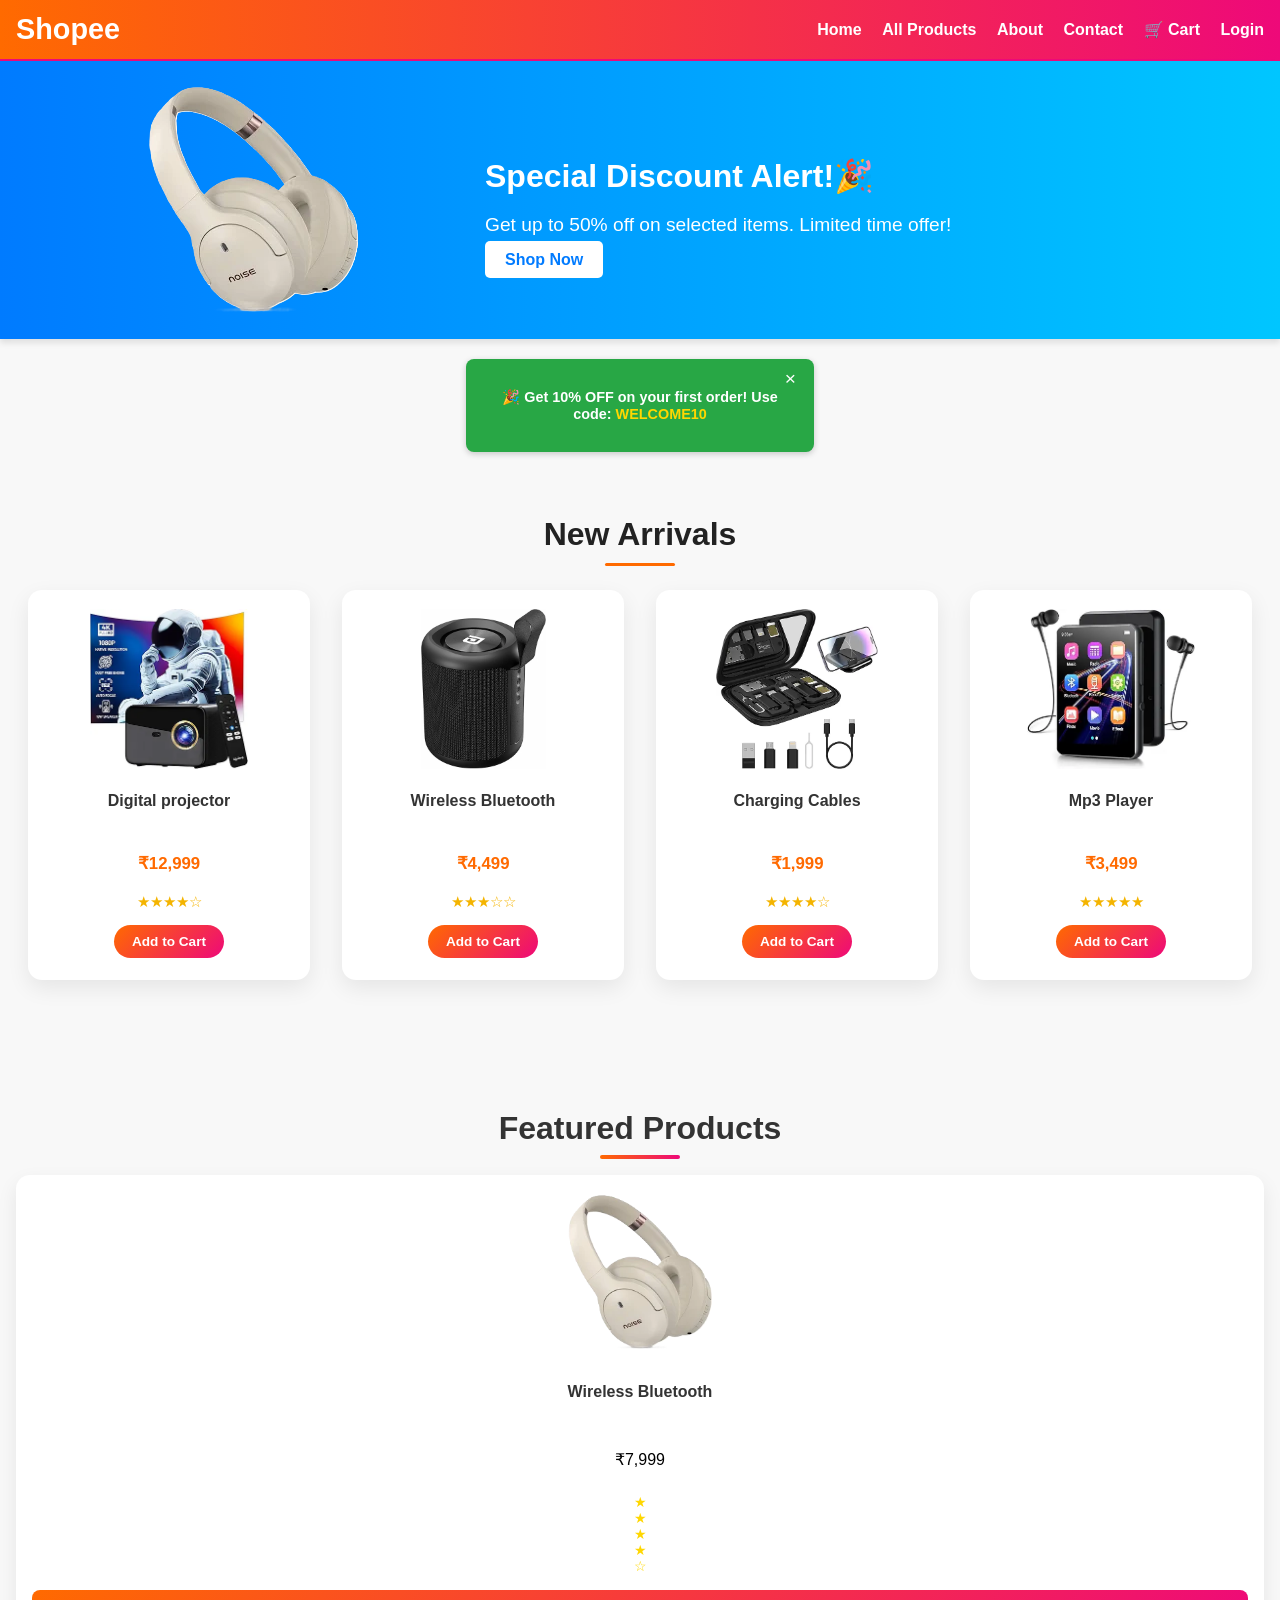
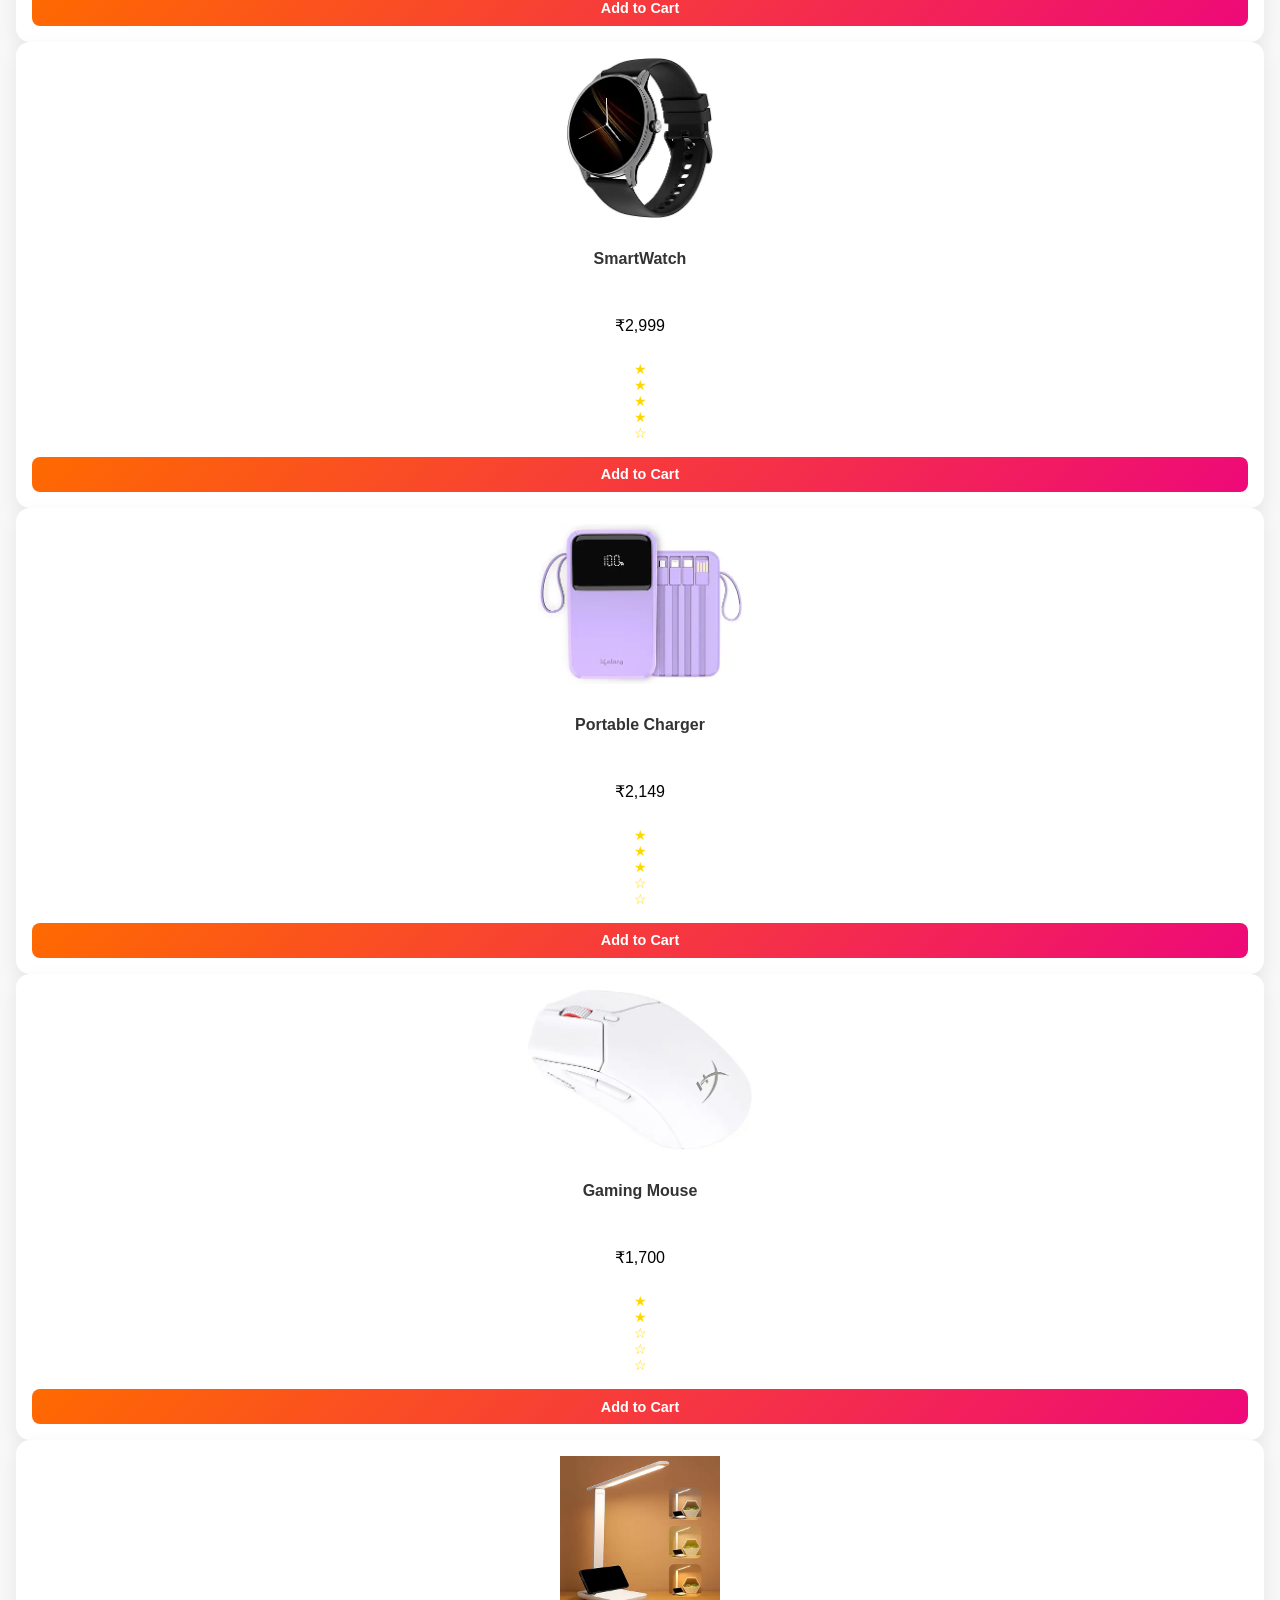
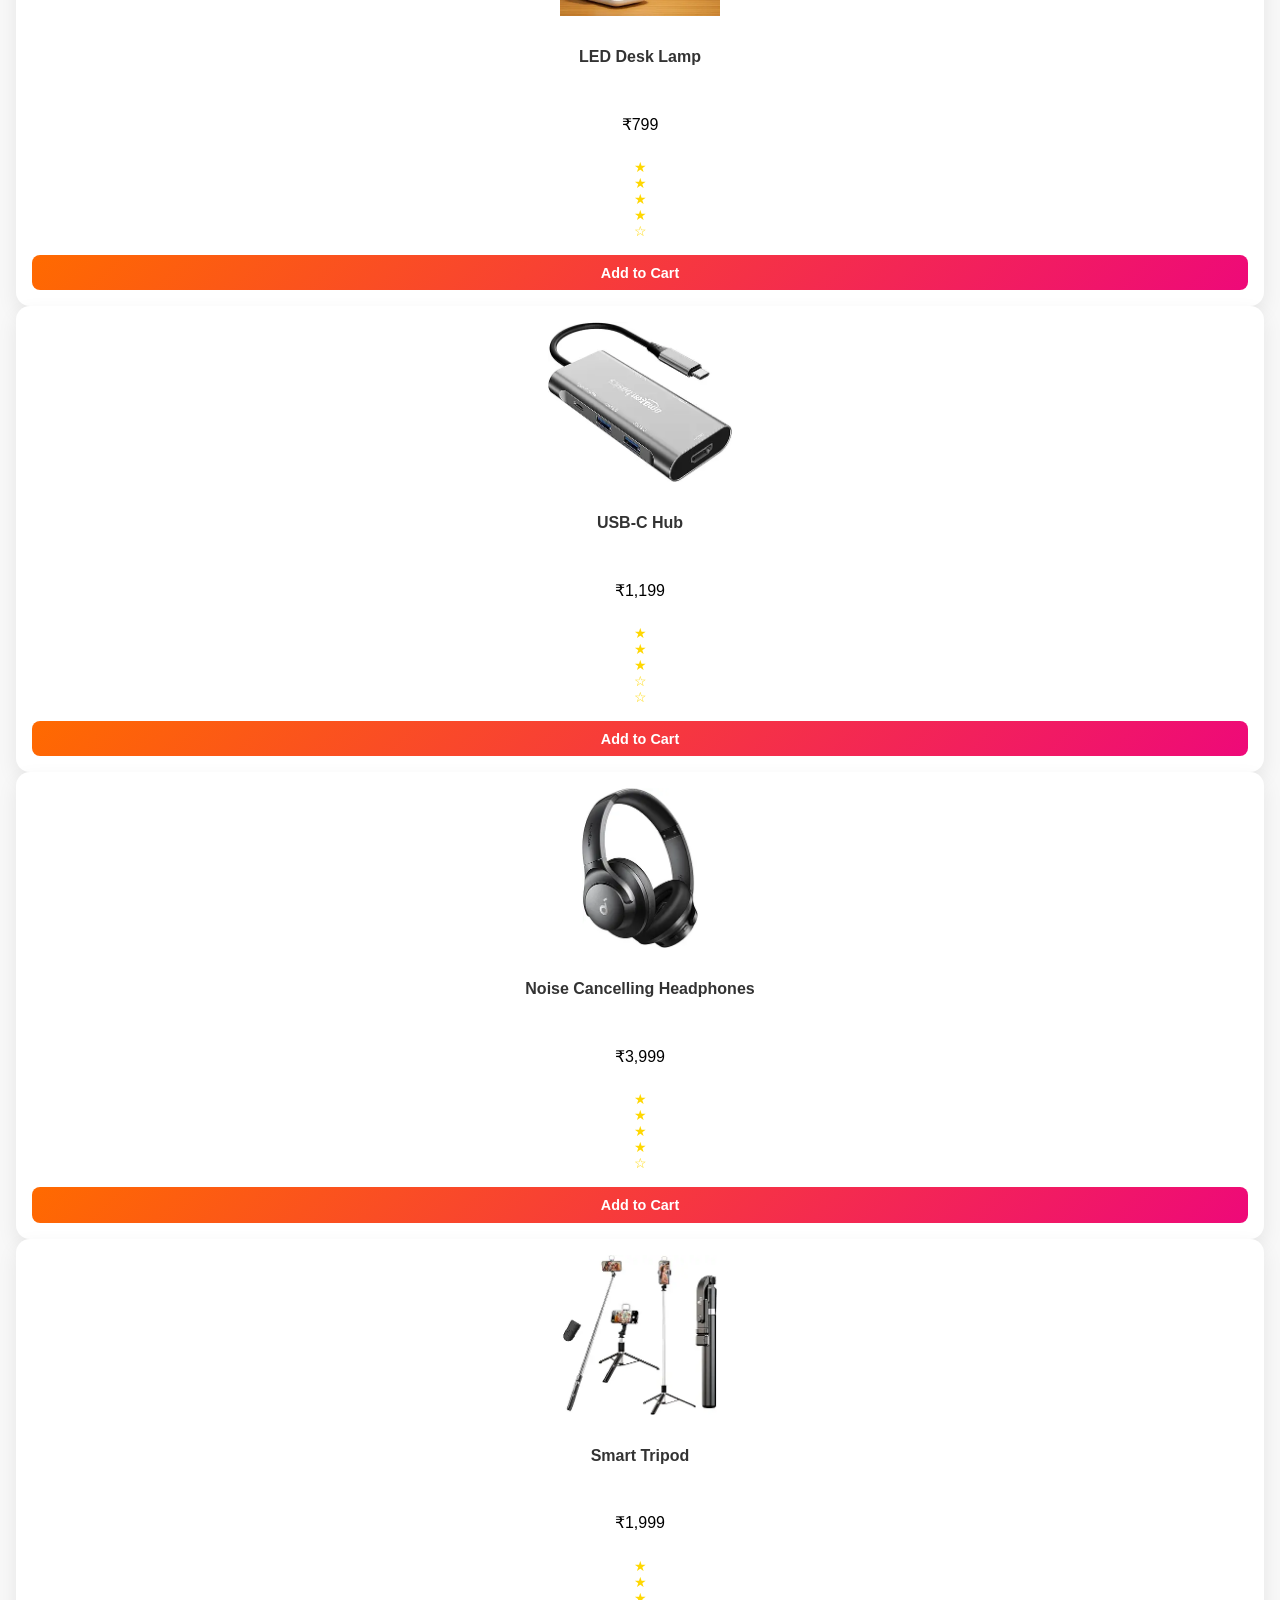
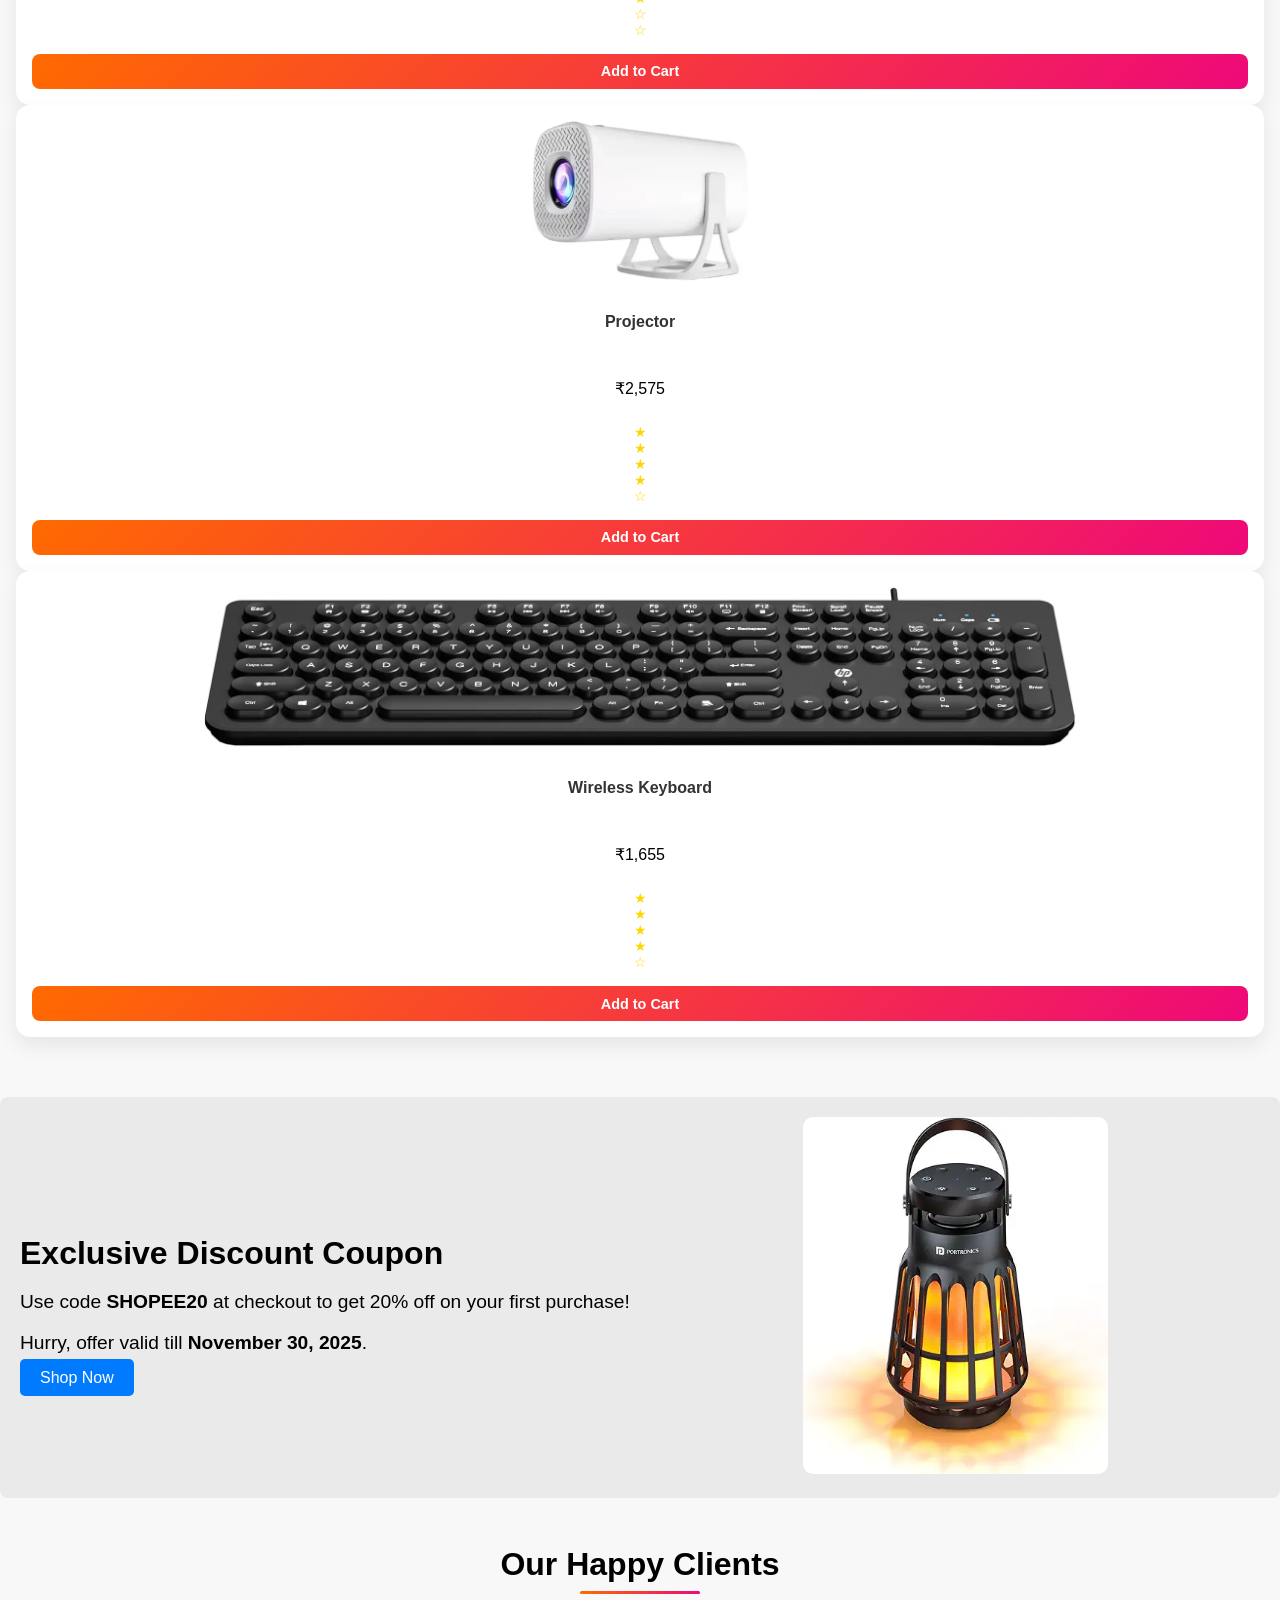
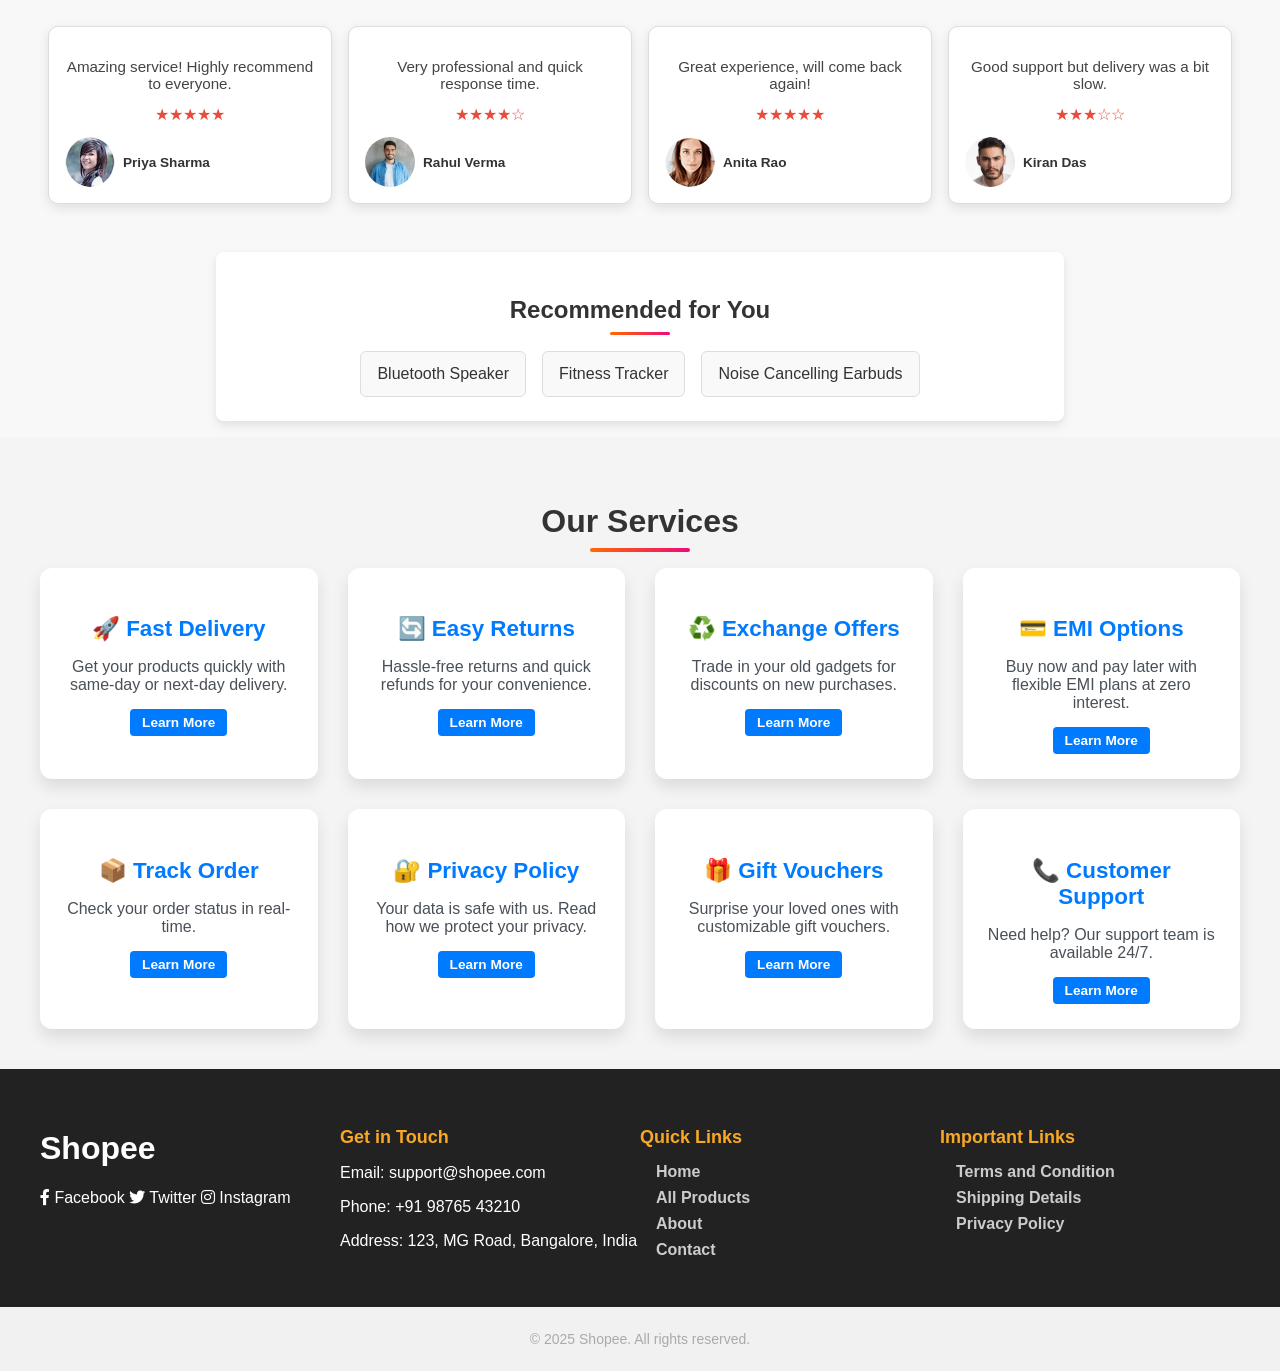
<file: index.html>
<!DOCTYPE html>
<html lang="en">
<head>
  <meta charset="UTF-8" />
  <meta name="viewport" content="width=device-width, initial-scale=1, minimum-scale=1">
  <title>Shopee</title>
  <link rel="stylesheet" href="style.css" />
  <link href="https://cdnjs.cloudflare.com/ajax/libs/font-awesome/5.15.4/css/all.min.css" rel="stylesheet">
</head>
<body>
  <header>
    <h1><a href="index.html">Shopee</a></h1>
    <nav>
      <a href="index.html">Home</a>
      <a href="all-products.html">All Products</a>
      <a href="about.html">About</a>
      <a href="contact.html">Contact</a>
      <a href="cart.html">🛒 Cart</a>
      <a href="login.html">Login</a>
    </nav>
  </header>
  <main>
  <section class="banner">
    <div class="banner-image">
      <img src="./images/product_1.png" alt="Wireless Headphones">
    </div>
    <div class="banner-content">
      <h2>Special Discount Alert!🎉</h2>
      <p>Get up to 50% off on selected items. Limited time offer!</p>
      <a href="all-products.html" class="banner-btn">Shop Now</a>
    </div>
  </section>
  <div id="discount-popup">
    <p>🎉 Get 10% OFF on your first order! Use code: <span class="code">WELCOME10</span></p>
    <button onclick="closePopup()" aria-label="Close">×</button>
  </div>
  
  
    <section class="new-arrivals">
      <h2>New Arrivals</h2>
      <div class="card-container">
        
        <!-- Card 1 -->
        <div class="new-arrival-card">
          <img src="./images/product_11.png" alt="Digital projector"/>
          <h3>Digital projector</h3>
          <p class="price">₹12,999</p>
          <p class="rating">★★★★☆</p>
          <button onclick="addToCart('Digital Projector')">Add to Cart</button>
        </div>
    
        <!-- Card 2 -->
        <div class="new-arrival-card image-first">
          <img src="./images/product_12.png" alt="Wireless Bluetooth"/>  
          <h3>Wireless Bluetooth</h3>
          <p class="price">₹4,499</p>
          <p class="rating">★★★☆☆</p>
          <button onclick="addToCart('Wireless Bluetooth')">Add to Cart</button>
        </div>
    
        <!-- Card 3 -->
        <div class="new-arrival-card">
          <img src="./images/product_14.png" alt="Charging Cables"/>  
          <h3>Charging Cables</h3>
          <p class="price">₹1,999</p>
          <p class="rating">★★★★☆</p>
          <button onclick="addToCart('Charging Cables')">Add to Cart</button>
        </div>
    
        <!-- Card 4 -->
        <div class="new-arrival-card">
          <img src="./images/product_15.png" alt="Smart Watc"/>
          <h3>Mp3 Player</h3>
          <p class="price">₹3,499</p>
          <p class="rating">★★★★★</p>
          <button onclick="addToCart('Mp3 Player')">Add to Cart</button>
        </div>
    
      </div>
      
    </section>
    <section class="products">
      <h2>Featured Products</h2>
      <div class="product-grid">
        <div class="product-card">
          <img src="./images/product_1.png" alt="Wireless Bluetooth"/>
          <h3>Wireless Bluetooth</h3>
          <p>₹7,999</p>
          <div class="stars">
            <div class="star filled">★</div>
            <div class="star filled">★</div>
            <div class="star filled">★</div>
            <div class="star filled">★</div>
            <div class="star">☆</div>
      </div>
      <button onclick="addToCart('Wireless Bluetooth')">Add to Cart</button>
      </div>
        <div class="product-card">
          <img src="./images/product_2.png" alt="SmartWatch"/>
          <h3>SmartWatch</h3>
          <p>₹2,999</p>
          <div class="stars">
            <div class="star filled">★</div>
            <div class="star filled">★</div>
            <div class="star filled">★</div>
            <div class="star filled">★</div>
            <div class="star">☆</div>
      </div>
      <button onclick="addToCart('SmartWatch')">Add to Cart</button>
      </div>
      <div class="product-card">
        <img src="./images/product_3.png" alt="Portable Charger"/>
        <h3>Portable Charger</h3>
        <p>₹2,149</p>
        <div class="stars">
          <div class="star filled">★</div>
          <div class="star filled">★</div>
          <div class="star filled">★</div>
          <div class="star">☆</div>
          <div class="star">☆</div>
    </div>
    <button onclick="addToCart('Portable Charger')">Add to Cart</button>
    </div>
    <div class="product-card">
      <img src="./images/product_4.png" alt="Gaming Mouse"/>
      <h3>Gaming Mouse</h3>
      <p>₹1,700</p>
      <div class="stars">
        <div class="star filled">★</div>
        <div class="star filled">★</div>
        <div class="star">☆</div>
        <div class="star">☆</div>
        <div class="star">☆</div>
  </div>
  <button onclick="addToCart('Gaming Mouse')">Add to Cart</button>
  </div>
  <div class="product-card">
    <img src="./images/product_5.png" alt="LED Desk Lamp"/>
    <h3>LED Desk Lamp</h3>
    <p>₹799</p>
    <div class="stars">
      <div class="star filled">★</div>
      <div class="star filled">★</div>
      <div class="star filled">★</div>
      <div class="star filled">★</div>
      <div class="star">☆</div>
</div>
<button onclick="addToCart('LED Desk Lamp')">Add to Cart</button>
</div>
<div class="product-card">
  <img src="./images/product_6.png" alt="USB-C Hub"/>
  <h3>USB-C Hub</h3>
  <p>₹1,199</p>
  <div class="stars">
    <div class="star filled">★</div>
    <div class="star filled">★</div>
    <div class="star filled">★</div>
    <div class="star">☆</div>
    <div class="star">☆</div>
</div>
<button onclick="addToCart('USB-C Hub')">Add to Cart</button>
</div>
<div class="product-card">
  <img src="./images/product_7.png" alt="Noise Cancelling Headphones"/>
  <h3>Noise Cancelling Headphones</h3>
  <p>₹3,999</p>
  <div class="stars">
    <div class="star filled">★</div>
    <div class="star filled">★</div>
    <div class="star filled">★</div>
    <div class="star filled">★</div>
    <div class="star">☆</div>
</div>
<button onclick="addToCart('Noise Cancelling Headphones')">Add to Cart</button>
</div>
<div class="product-card">
  <img src="./images/product_8.png" alt="Smart Tripod"/>
  <h3>Smart Tripod</h3>
  <p>₹1,999</p>
  <div class="stars">
    <div class="star filled">★</div>
    <div class="star filled">★</div>
    <div class="star filled">★</div>
    <div class="star">☆</div>
    <div class="star">☆</div>
</div>
<button onclick="addToCart('Smart Tripod')">Add to Cart</button>
</div>
<div class="product-card">
  <img src="./images/product_9.png" alt="Projector"/>
  <h3>Projector</h3>
  <p>₹2,575</p>
  <div class="stars">
    <div class="star filled">★</div>
    <div class="star filled">★</div>
    <div class="star filled">★</div>
    <div class="star filled">★</div>
    <div class="star">☆</div>
</div>
<button onclick="addToCart('Projector')">Add to Cart</button>
</div>
<div class="product-card">
  <img src="./images/product_10.png" alt="Wireless Keyboard"/>
  <h3>Wireless Keyboard</h3>
  <p>₹1,655</p>
  <div class="stars">
    <div class="star filled">★</div>
    <div class="star filled">★</div>
    <div class="star filled">★</div>
    <div class="star filled">★</div>
    <div class="star">☆</div>
</div>
<button onclick="addToCart('Wireless Keyboard')">Add to Cart</button>
</div>
    </section>
    <section class="content-image-section">
      <div class="content">
        <h2>Exclusive Discount Coupon</h2>
        <p>Use code <strong>SHOPEE20</strong> at checkout to get 20% off on your first purchase!</p>
        <p>Hurry, offer valid till <strong>November 30, 2025</strong>.</p>
        <a href="all-products.html" class="btn">Shop Now</a>
      </div>
      <div class="image">
        <img src="./images/product_13.png" alt="Gadget Image">
      </div>
    </section>
   


    <section class="customer-reviews">
      <h2>Our Happy Clients</h2>
      <div class="review-card-container">
        <div class="review-card">
          <p class="review-text">Amazing service! Highly recommend to everyone.</p>
          <div class="star-rating">★★★★★</div>
          <div class="reviewer">
            <img src="./images/person-1.jpg" alt="Client image"> 
            <span class="reviewer-name">Priya Sharma</span>
          </div>
        </div>
    
        <div class="review-card">
          <p class="review-text">Very professional and quick response time.</p>
          <div class="star-rating">★★★★☆</div>
          <div class="reviewer">
            <img src="./images/person-5.jpg" alt="Client image"> 
            <span class="reviewer-name">Rahul Verma</span>
          </div>
        </div>
    
        <div class="review-card">
          <p class="review-text">Great experience, will come back again!</p>
          <div class="star-rating">★★★★★</div>
          <div class="reviewer">
            <img src="./images/person-3.png" alt="Client image"> 
            <span class="reviewer-name">Anita Rao</span>
          </div>
        </div>
    
        <div class="review-card">
          <p class="review-text">Good support but delivery was a bit slow.</p>
          <div class="star-rating">★★★☆☆</div>
          <div class="reviewer">
            <img src="./images/person-4.jpg" alt="Client image"> 
            <span class="reviewer-name">Kiran Das</span>
          </div>
        </div>
      </div>
    </section>
    <section class="recommendations">
      <h2>Recommended for You</h2>
      <ul class="recommendation-list">
        <li>Bluetooth Speaker</li>
        <li>Fitness Tracker</li>
        <li>Noise Cancelling Earbuds</li>
      </ul>
    </section>
    <section id="services">
      <h2 class="section-heading">Our Services</h2>
      <div class="info-card-container">
    
        <!-- Fast Delivery -->
        <div class="info-card">
          <h3>🚀 Fast Delivery</h3>
          <p>Get your products quickly with same-day or next-day delivery.</p>
          <a class="learn-more" href="./services/delivery.html">Learn More</a>
        </div>
    
        <!-- Easy Returns -->
        <div class="info-card">
          <h3>🔄 Easy Returns</h3>
          <p>Hassle-free returns and quick refunds for your convenience.</p>
          <a class="learn-more" href="./services/returns.html">Learn More</a>
        </div>
    
        <!-- Exchange Offers -->
        <div class="info-card">
          <h3>♻️ Exchange Offers</h3>
          <p>Trade in your old gadgets for discounts on new purchases.</p>
          <a class="learn-more" href="./services/exchange.html">Learn More</a>
        </div>
    
        <!-- EMI Options -->
        <div class="info-card">
          <h3>💳 EMI Options</h3>
          <p>Buy now and pay later with flexible EMI plans at zero interest.</p>
          <a class="learn-more" href="./services/emi.html">Learn More</a>
        </div>
    
        <!-- Track Order -->
        <div class="info-card">
          <h3>📦 Track Order</h3>
          <p>Check your order status in real-time.</p>
          <a class="learn-more" href="./services/track.html">Learn More</a>
        </div>
    
        <!-- Privacy Policy -->
        <div class="info-card">
          <h3>🔐 Privacy Policy</h3>
          <p>Your data is safe with us. Read how we protect your privacy.</p>
          <a class="learn-more" href="./services/privacy.html">Learn More</a>
        </div>
    
        <!-- Gift Vouchers -->
        <div class="info-card">
          <h3>🎁 Gift Vouchers</h3>
          <p>Surprise your loved ones with customizable gift vouchers.</p>
          <a class="learn-more" href="./services/gift-voucher.html">Learn More</a>
        </div>
    
        <!-- Customer Support -->
        <div class="info-card">
          <h3>📞 Customer Support</h3>
          <p>Need help? Our support team is available 24/7.</p>
          <a class="learn-more" href="./services/support.html">Learn More</a>
        </div>
    
      </div>
    </section>
    
</main>
 
  <footer>
    <div class="footer-content">
      <!-- Column 1: Social Media + Logo -->
      <div class="footer-section social-media">
        <div class="logo">
          <h1>Shopee</h1>
           </div>
        <i class="fab fa-facebook-f"></i> Facebook</a>
        <i class="fab fa-twitter"></i> Twitter</a>
        <i class="fab fa-instagram"></i> Instagram</a>
      </div>
        <div class="footer-section contact-info">
        <h3>Get in Touch</h3>
        <p>Email: support@shopee.com</p>
        <p>Phone: +91 98765 43210</p>
        <p>Address: 123, MG Road, Bangalore, India</p>
      </div>
      
  
      <!-- Column 3: Quick Links -->
      <div class="footer-section menu">
        <h3>Quick Links</h3>
        <nav>
          <a href="index.html">Home</a>
          <a href="all-products.html">All Products</a>
          <a href="about.html">About</a>
          <a href="contact.html">Contact</a>
        </nav>
      </div>
  
      <!-- Column 4: Important Links -->
      <div class="footer-section important-links">
        <h3>Important Links</h3>
        <nav>
          <a href="#">Terms and Condition</a>
          <a href="#">Shipping Details</a>
          <a href="#">Privacy Policy</a>
        </nav>
      </div>
    </div>
  
    <!-- Bottom Center Copyright -->
    <div class="footer-bottom" style="text-align: center; padding: 10px 0; background-color: #f1f1f1;">
      <p>&copy; 2025 Shopee. All rights reserved.</p>
    </div>
  </footer>
  
<!-- Einstein Bot Embedded Messaging -->
<script type='text/javascript'>
    function initEmbeddedMessaging() {
      try {
        embeddedservice_bootstrap.settings.language = 'en_US'; // For example, enter 'en' or 'en-US'
  
        embeddedservice_bootstrap.init(
          '00DgL000008PwNZ',
          'Shopee_Assistant_Messaging',
          'https://orgfarm-975466cf9f-dev-ed.develop.my.site.com/ESWShopeeAssistantMessa1764915251620',
          {
            scrt2URL: 'https://orgfarm-975466cf9f-dev-ed.develop.my.salesforce-scrt.com'
          }
        );
      } catch (err) {
        console.error('Error loading Embedded Messaging: ', err);
      }
    };
  </script>
<!-- Load Bootstrap Script for Embedded Service -->
<script type='text/javascript' src='https://orgfarm-975466cf9f-dev-ed.develop.my.site.com/ESWShopeeAssistantMessa1764915251620/assets/js/bootstrap.min.js' onload='initEmbeddedMessaging()'></script>
  <script src="script.js"></script>
</body>
</html>
</file>
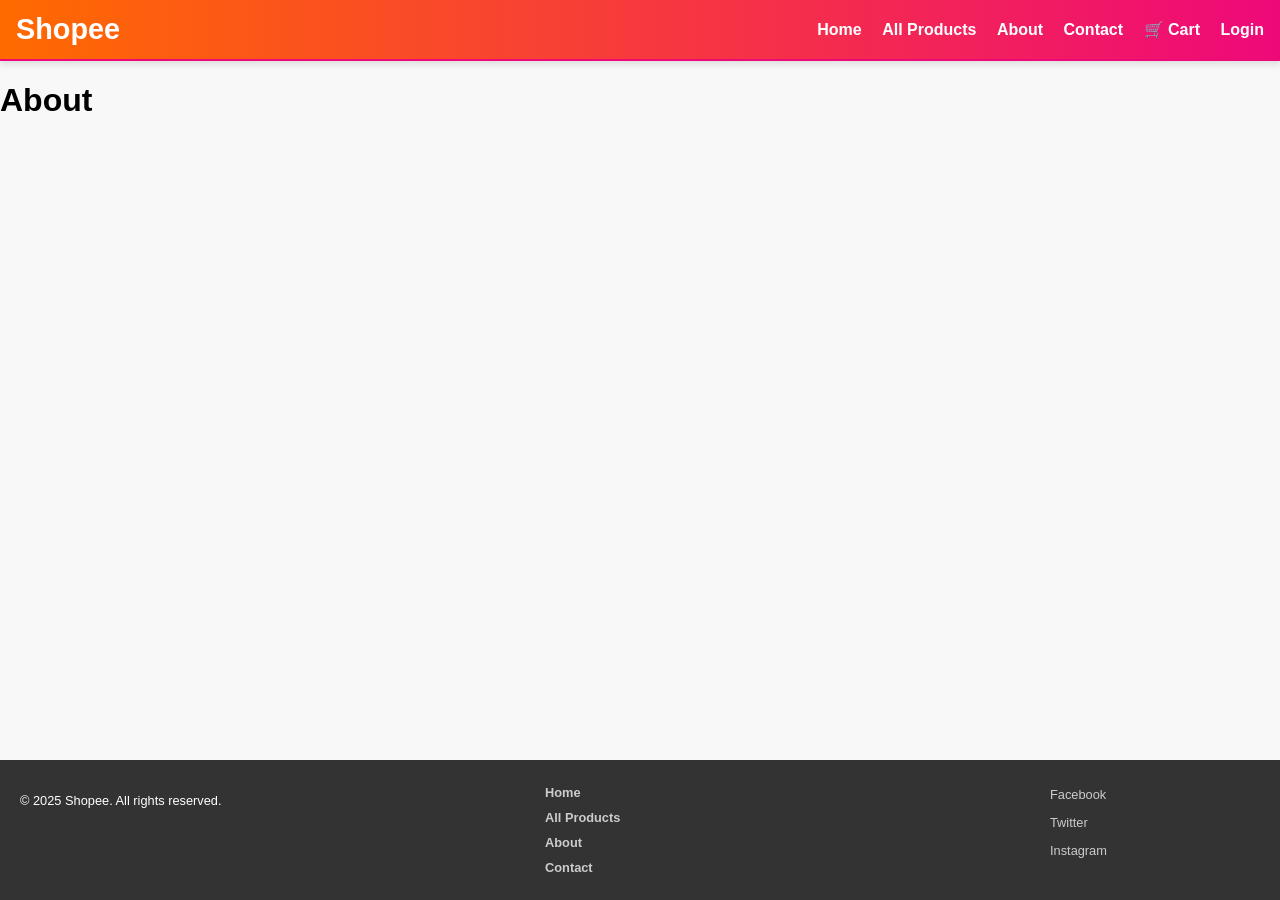
<file: about.html>
<!DOCTYPE html>
<html lang="en">
<head>
    <meta charset="UTF-8">
    <meta name="viewport" content="width=device-width, initial-scale=1.0">
    <title>Document</title>
    <link rel="stylesheet" href="about.css" />
</head>
</head>
<body>
    <header>
        <h1><a href="index.html">Shopee</a></h1>
        <nav>
          <a href="index.html">Home</a>
          <a href="all-products.html">All Products</a>
          <a href="about.html">About</a>
          <a href="contact.html">Contact</a>
          <a href="cart.html">🛒 Cart</a>
          <a href="login.html">Login</a>
        </nav>
      </header>
    <main>
        <h1>About</h1>
    </main>
    <footer>
      <div class="footer-content">
        <div class="footer-section reserved">
          <p>&copy; 2025 Shopee. All rights reserved.</p>
        </div>
        <div class="footer-section menu">
          <nav>
            <a href="index.html">Home</a>
            <a href="all-products.html">All Products</a>
            <a href="about.html">About</a>
            <a href="contact.html">Contact</a>
          </nav>
        </div>
        <div class="footer-section social-media">
          <a href="#"><i class="fab fa-facebook-f"></i> Facebook</a>
          <a href="#"><i class="fab fa-twitter"></i> Twitter</a>
          <a href="#"><i class="fab fa-instagram"></i> Instagram</a>
        </div>
      </div>
    </footer>
</body>
</html>
</file>
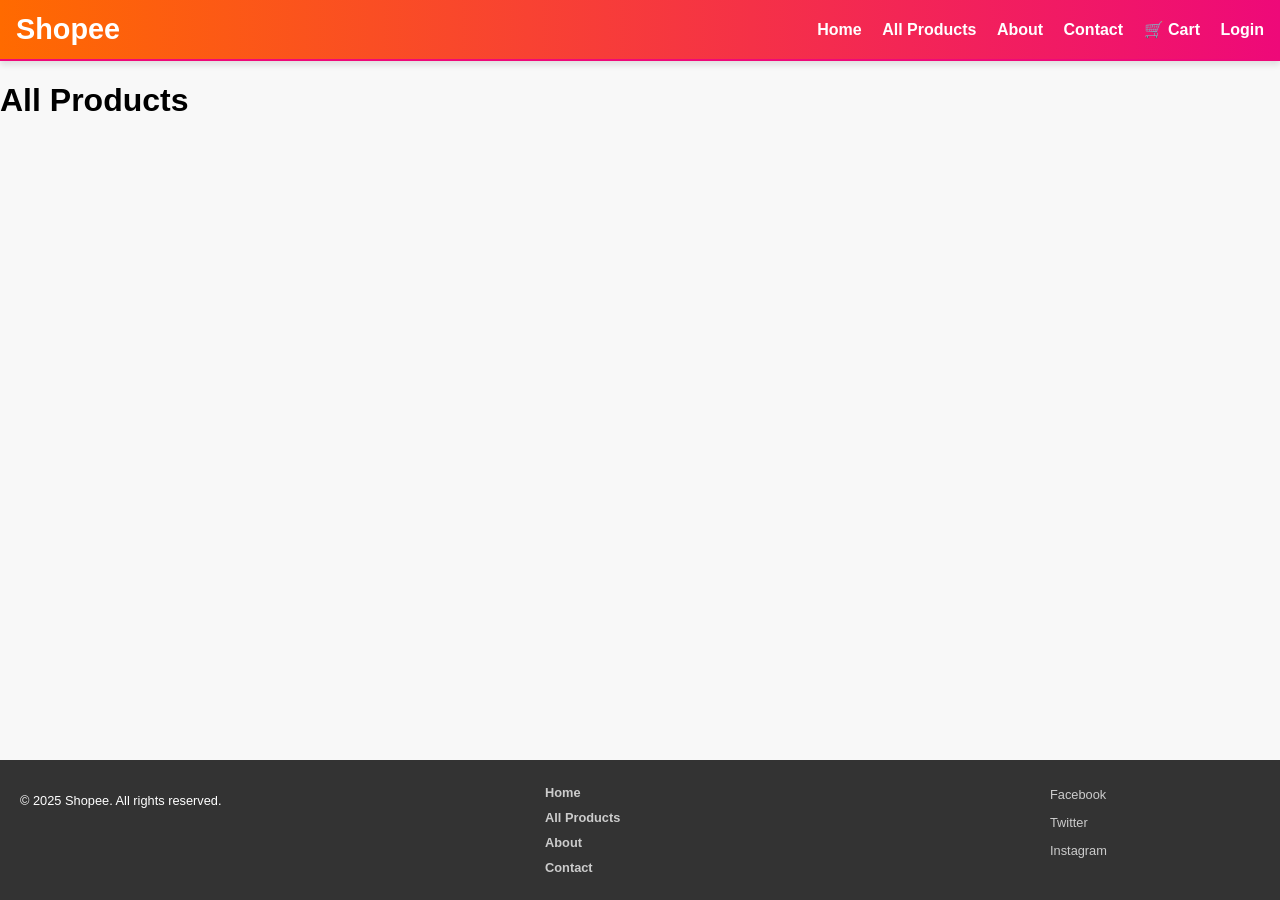
<file: all-products.html>
<!DOCTYPE html>
<html lang="en">
<head>
    <meta charset="UTF-8">
    <meta name="viewport" content="width=device-width, initial-scale=1.0">
    <title>Document</title>
    <link rel="stylesheet" href="all-product.css" />
</head>
</head>
<body>
    <header>
        <h1><a href="index.html">Shopee</a></h1>
        <nav>
          <a href="index.html">Home</a>
          <a href="all-products.html">All Products</a>
          <a href="about.html">About</a>
          <a href="contact.html">Contact</a>
          <a href="cart.html">🛒 Cart</a>
          <a href="login.html">Login</a>
        </nav>
      </header>
    <main>
        <h1>All Products</h1>
    </main>
    <footer>
      <div class="footer-content">
        <div class="footer-section reserved">
          <p>&copy; 2025 Shopee. All rights reserved.</p>
        </div>
        <div class="footer-section menu">
          <nav>
            <a href="index.html">Home</a>
            <a href="all-products.html">All Products</a>
            <a href="about.html">About</a>
            <a href="contact.html">Contact</a>
          </nav>
        </div>
        <div class="footer-section social-media">
          <a href="#"><i class="fab fa-facebook-f"></i> Facebook</a>
          <a href="#"><i class="fab fa-twitter"></i> Twitter</a>
          <a href="#"><i class="fab fa-instagram"></i> Instagram</a>
        </div>
      </div>
    </footer>
</body>
</html>
</file>
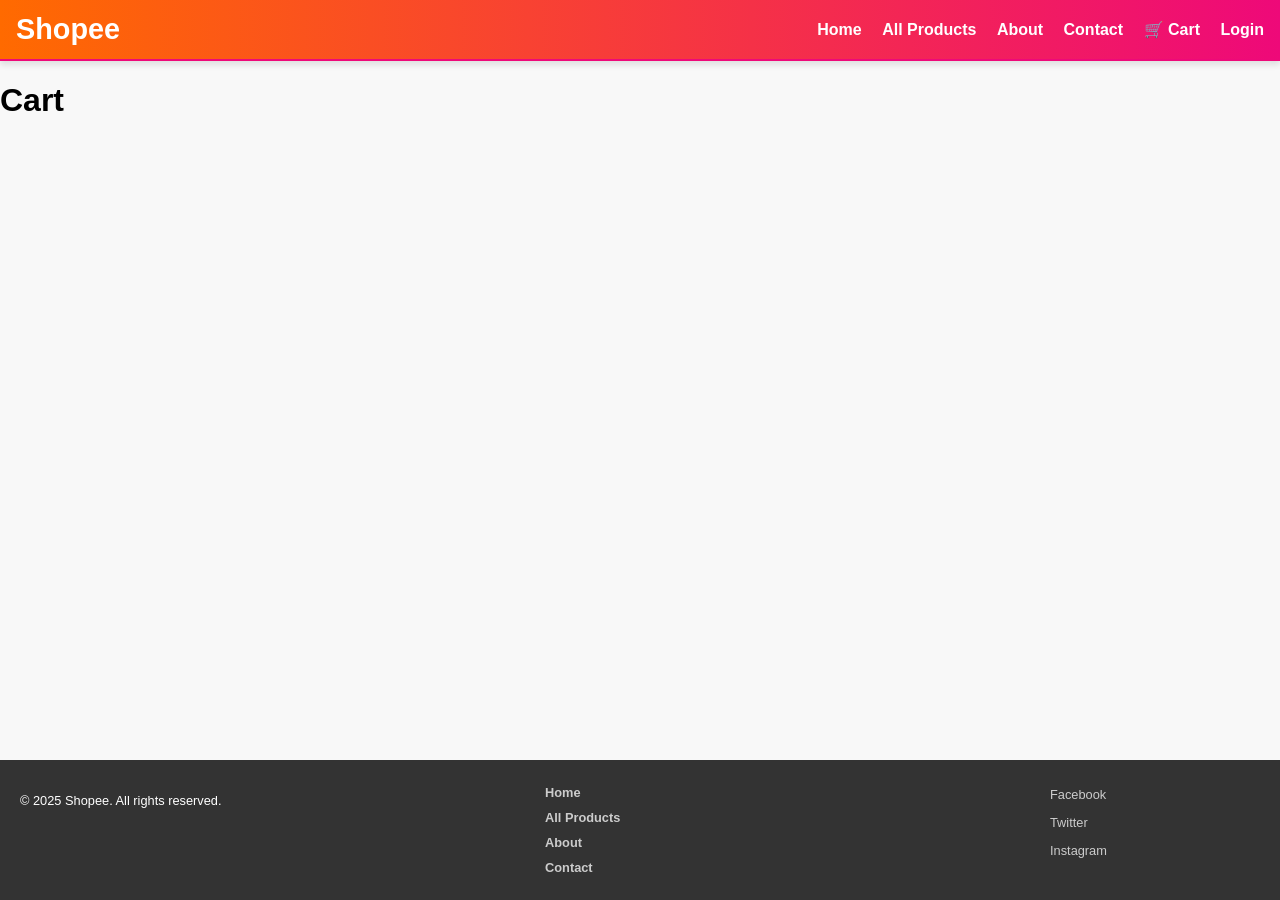
<file: cart.html>
<!DOCTYPE html>
<html lang="en">
<head>
    <meta charset="UTF-8">
    <meta name="viewport" content="width=device-width, initial-scale=1.0">
    <title>Document</title>
    <link rel="stylesheet" href="cart.css" />
</head>
</head>
<body>
    <header>
        <h1><a href="index.html">Shopee</a></h1>
        <nav>
          <a href="index.html">Home</a>
          <a href="all-products.html">All Products</a>
          <a href="about.html">About</a>
          <a href="contact.html">Contact</a>
          <a href="cart.html">🛒 Cart</a>
          <a href="login.html">Login</a>
        </nav>
      </header>
    <main>
        <h1>Cart</h1>
    </main>
    <footer>
      <div class="footer-content">
        <div class="footer-section reserved">
          <p>&copy; 2025 Shopee. All rights reserved.</p>
        </div>
        <div class="footer-section menu">
          <nav>
            <a href="index.html">Home</a>
            <a href="all-products.html">All Products</a>
            <a href="about.html">About</a>
            <a href="contact.html">Contact</a>
          </nav>
        </div>
        <div class="footer-section social-media">
          <a href="#"><i class="fab fa-facebook-f"></i> Facebook</a>
          <a href="#"><i class="fab fa-twitter"></i> Twitter</a>
          <a href="#"><i class="fab fa-instagram"></i> Instagram</a>
        </div>
      </div>
    </footer>
</body>
</html>
</file>
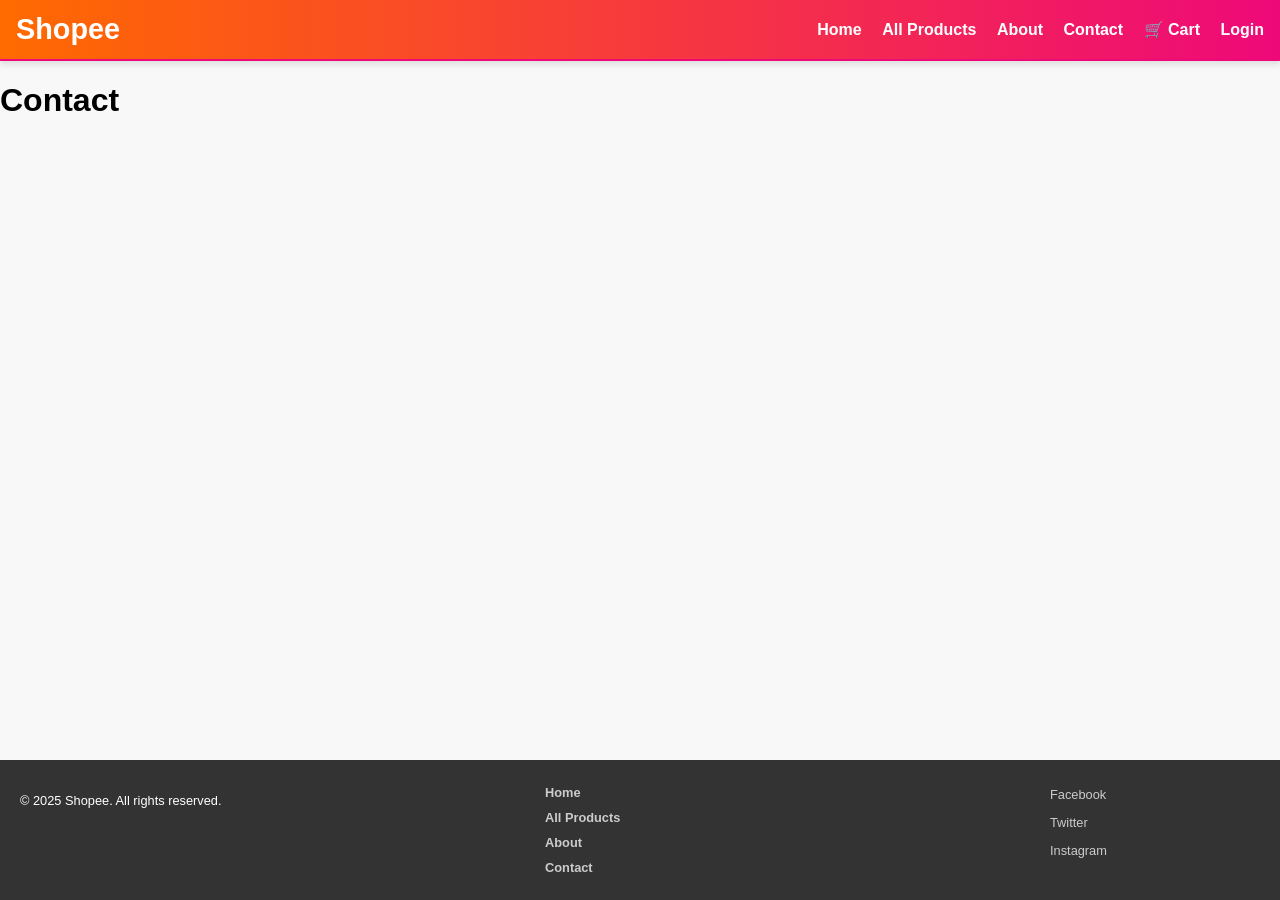
<file: contact.html>
<!DOCTYPE html>
<html lang="en">
<head>
    <meta charset="UTF-8">
    <meta name="viewport" content="width=device-width, initial-scale=1.0">
    <title>Document</title>
    <link rel="stylesheet" href="contact.css" />
</head>
</head>
<body>
    <header>
        <h1><a href="index.html">Shopee</a></h1>
        <nav>
          <a href="index.html">Home</a>
          <a href="all-products.html">All Products</a>
          <a href="about.html">About</a>
          <a href="contact.html">Contact</a>
          <a href="cart.html">🛒 Cart</a>
          <a href="login.html">Login</a>
        </nav>
      </header>
    <main>
        <h1>Contact</h1>
    </main>
    <footer>
      <div class="footer-content">
        <div class="footer-section reserved">
          <p>&copy; 2025 Shopee. All rights reserved.</p>
        </div>
        <div class="footer-section menu">
          <nav>
            <a href="index.html">Home</a>
            <a href="all-products.html">All Products</a>
            <a href="about.html">About</a>
            <a href="contact.html">Contact</a>
          </nav>
        </div>
        <div class="footer-section social-media">
          <a href="#"><i class="fab fa-facebook-f"></i> Facebook</a>
          <a href="#"><i class="fab fa-twitter"></i> Twitter</a>
          <a href="#"><i class="fab fa-instagram"></i> Instagram</a>
        </div>
      </div>
    </footer>
</body>
</html>
</file>
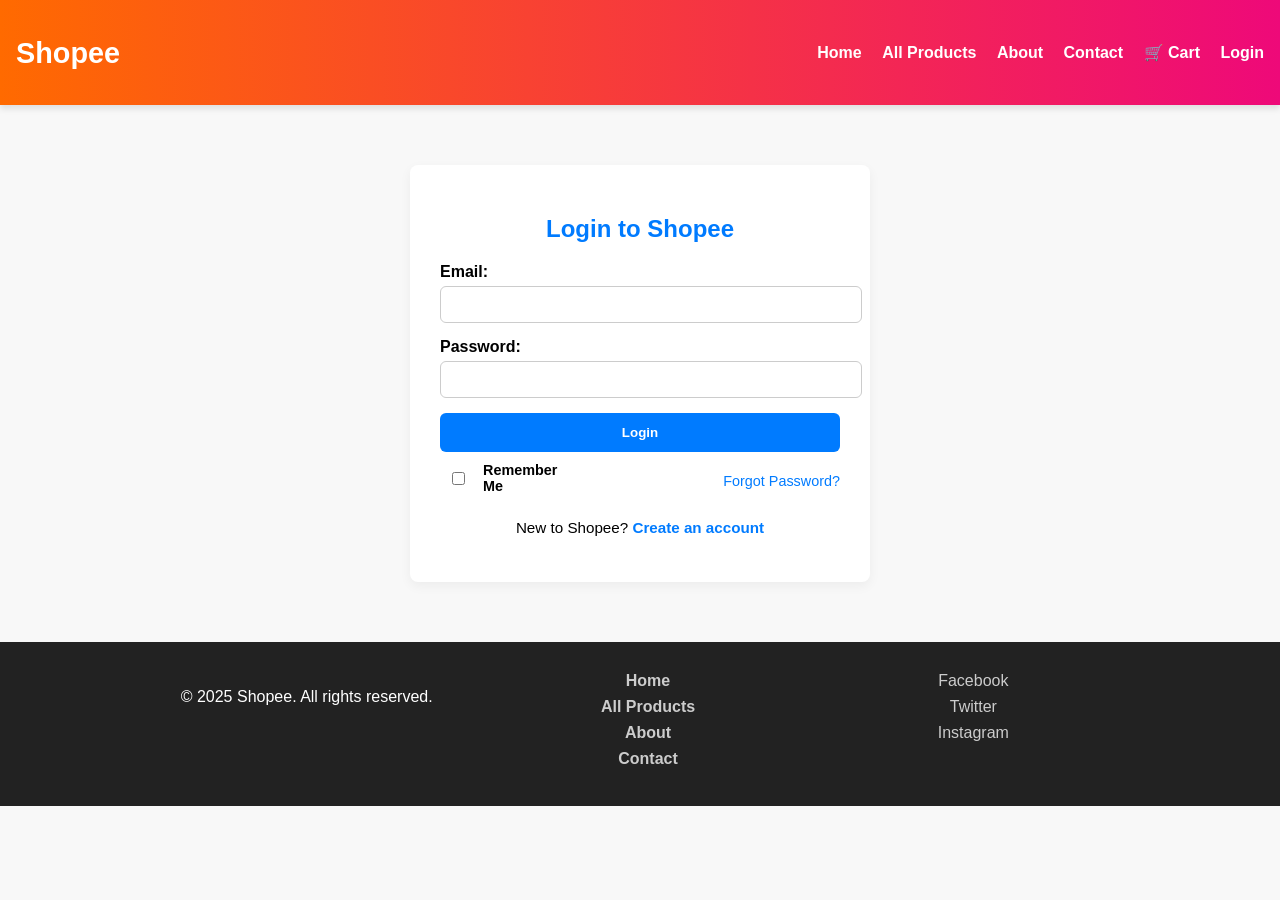
<file: login.html>
<!DOCTYPE html>
<html lang="en">
<head>
  <meta charset="UTF-8" />
  <meta name="viewport" content="width=device-width, initial-scale=1.0"/>
  <title>Login - Shopee</title>
  <link rel="stylesheet" href="login.css" />
</head>
<body>
  <header>
    <h1><a href="index.html">Shopee</a></h1>
    <nav>
      <a href="index.html">Home</a>
      <a href="all-products.html">All Products</a>
      <a href="about.html">About</a>
      <a href="contact.html">Contact</a>
      <a href="cart.html">🛒 Cart</a>
      <a href="login.html">Login</a>
    </nav>
  </header>

  <div class="login-container">
    <h2>Login to Shopee</h2>
    <form onsubmit="return loginUser(event)">
      <label for="email">Email:</label>
      <input type="email" id="email" required />

      <label for="password">Password:</label>
      <input type="password" id="password" required />

      <button type="submit">Login</button>

      <div class="form-options">
        <label class="remember-me">
          <input type="checkbox" id="rememberMe" />
          <span>Remember Me</span>
        </label>
        <a href="reset.html" class="forgot-password">Forgot Password?</a>
      </div>
      

      <div class="signup-link">
        <p>New to Shopee? <a href="signup.html">Create an account</a></p>
      </div>
    </form>
  </div>

  <footer>
    <div class="footer-content">
      <div class="footer-section reserved">
        <p>&copy; 2025 Shopee. All rights reserved.</p>
      </div>
      <div class="footer-section menu">
        <nav>
          <a href="index.html">Home</a>
          <a href="all-products.html">All Products</a>
          <a href="about.html">About</a>
          <a href="contact.html">Contact</a>
        </nav>
      </div>
      <div class="footer-section social-media">
        <a href="#"><i class="fab fa-facebook-f"></i> Facebook</a>
        <a href="#"><i class="fab fa-twitter"></i> Twitter</a>
        <a href="#"><i class="fab fa-instagram"></i> Instagram</a>
      </div>
    </div>
  </footer>

  <script>
    function loginUser(event) {
      event.preventDefault();
      const email = document.getElementById('email').value;
      const password = document.getElementById('password').value;

      if (!email || !password) {
        alert("Please enter both email and password.");
        return false;
      }

      alert("Login successful!");
      window.location.href = "index.html";
    }
  </script>
</body>
</html>
</file>
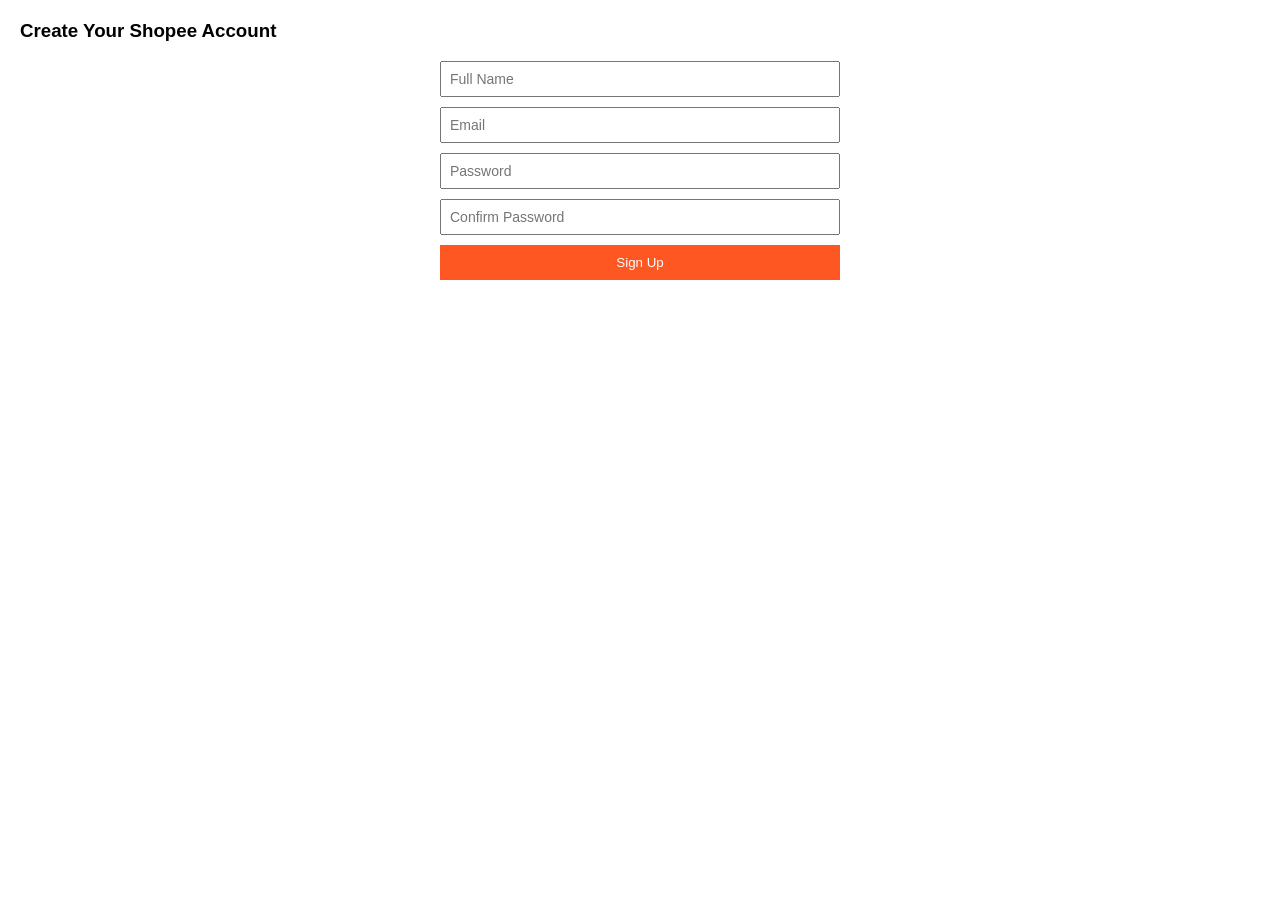
<file: signup.html>
<!DOCTYPE html>
<html lang="en">
<head>
  <meta charset="UTF-8">
  <meta name="viewport" content="width=device-width, initial-scale=1.0">
  <title>Sign Up - Shopee</title>
  <style>
    body { font-family: Arial, sans-serif; margin: 20px;    form { max-width: 400px; margin: auto; display: flex; flex-direction: column; }
    input { margin-bottom: 10px; padding: 8px; font-size: 14px; }
    button { padding: 10px; background-color: #ff5722; color: white; border: none; cursor: pointer; }
    button:hover { background-color: #e64a19; }
  </style>
</head>
<body>
  <h3>Create Your Shopee Account</h3>

  <form id="signupForm">
    <input type="text" name="fullName" placeholder="Full Name" required>
    <input type="email" name="email" placeholder="Email" required>
    <input type="password" name="password" placeholder="Password" required>
    <input type="password" name="confirmPassword" placeholder="Confirm Password" required>
    <button type="submit">Sign Up</button>
  </form>

  <script>
    document.getElementById('signupForm').addEventListener('submit', async function(e) {
      e.preventDefault();

      const fullName = document.querySelector('[name="fullName"]').value;
      const email = document.querySelector('[name="email"]').value;

      // Prepare data for Salesforce
      const data = {
        Name: fullName,
        Email__c: email
      };

      try {
        const response = await fetch('https://orgfarm-975466cf9f-dev-ed.develop.lightning.force.com/services/apexrest/createCustomer', {
          method: 'POST',
          headers: {
            'Authorization': '3MVG9dAEux2v1sLt5mcpy50Z8XTkrnZ7kVQVFc5gCb4aYeD6c6Rj_xB6lQuqkFdw1sQgakMAzGsZEwFKf7yPl',
            'Content-Type': 'application/json'
          },
          body: JSON.stringify(data)
        });

        if (response.ok) {
          alert('Account created successfully in Salesforce!');
        } else {
          const errorData = await response.json();
          console.error('Error:', errorData);
          alert('Failed to create account. Check console for details.');
        }
      } catch (error) {
        console.error('Fetch error:', error);
        alert('Network error occurred.');
      }
    });
  </script>
</body>
</html>
</file>
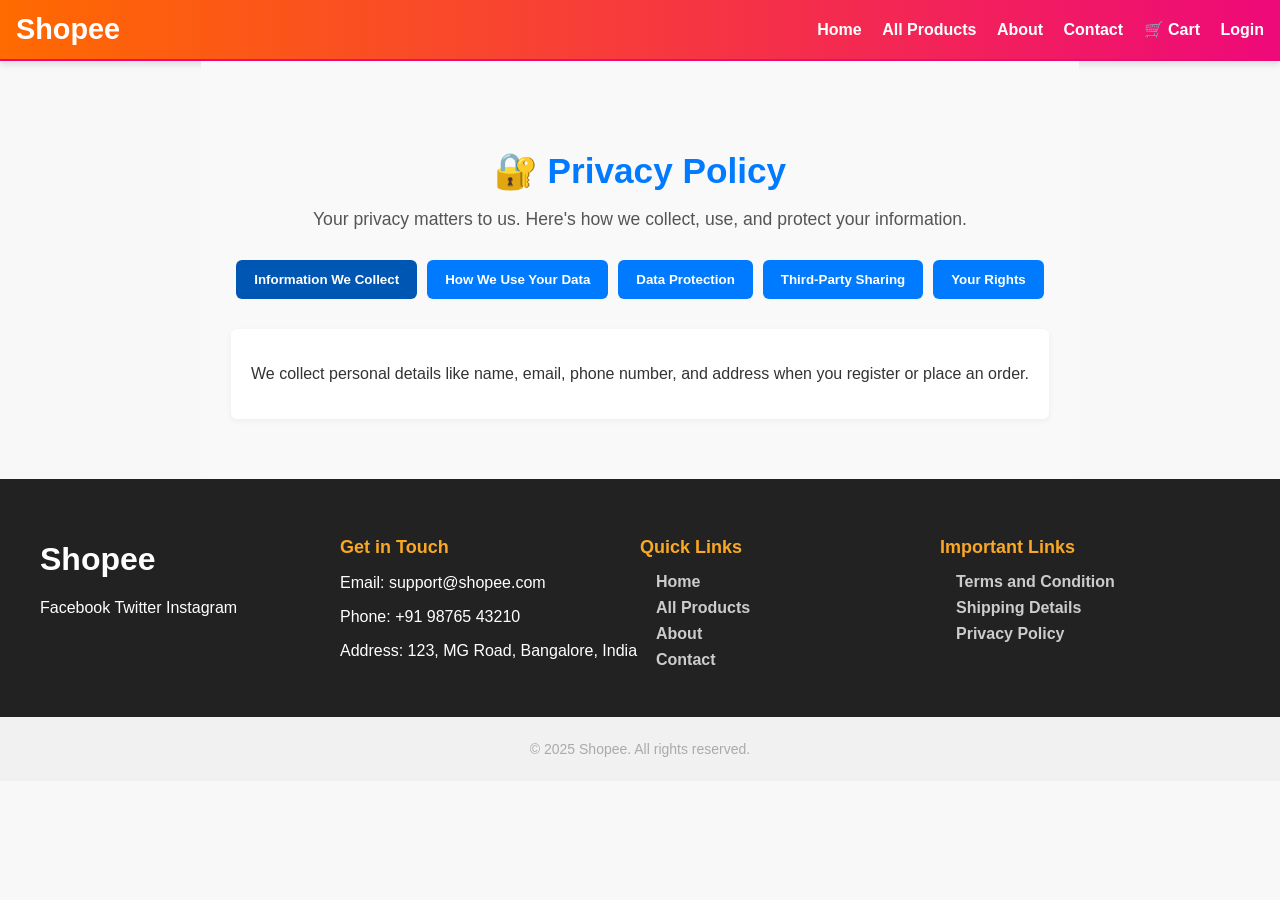
<file: services/privacy.html>
<!DOCTYPE html>
<html lang="en">
<head>
    <meta charset="UTF-8">
    <meta name="viewport" content="width=device-width, initial-scale=1.0">
    <title>Document</title>
    <style>
 body {
  font-family: Arial, sans-serif;
  margin: 0;
  padding: 0;
  background-color: #f8f8f8;
  display: flex;
  flex-direction: column;
}
  main {
    flex: 1; /* This makes the main content take up remaining space */
  }
        header {
  background: linear-gradient(to right, #ff6a00, #ee0979);
  color: white;
  padding: 0.8rem 1rem;
  display: flex;
  justify-content: space-between;
  align-items: center;
  box-shadow: 0 4px 6px rgba(0, 0, 0, 0.1);
  border-bottom: 2px solid #ee0979;
  margin-bottom: 0; 
}
header h1 {
  margin: 0;
  font-size: 1.8rem; 
  font-weight: bold;
}

header h1 a {
  color: #fff; 
  text-decoration: none;
  font-family: 'Arial', sans-serif;
  transition: color 0.3s ease;
}

header h1 a:hover {
  color: #ffd700; 
}
nav a {
  color: #fff;
  text-decoration: none;
  margin-left: 1rem;
  font-weight: bold;
  transition: color 0.3s ease;
}

nav a:hover {
  color: #ffd700;
}
.delivery-section {
  background-color: #f8f9fa;
  padding: 60px 30px;

}
footer {
  background-color: #222;
  color: #fff;
  width: 100%;
}

.footer-content {
  display: flex;
  flex-wrap: nowrap; /* Force single row */
  justify-content: space-between;
  align-items: flex-start;
  padding: 40px 20px;
  max-width: 1200px;
  margin: auto;
}

.footer-section {
  flex: 1; /* Equal space for all columns */
  min-width: 200px; /* Prevent shrinking too much */
}

.footer-section h3 {
  margin-bottom: 15px;
  font-size: 18px;
  color: #f9a825;
}

.footer-section a {
  display: block;
  color: #ccc;
  text-decoration: none;
  margin-bottom: 8px;
}

.footer-section a:hover {
  color: #fff;
}

.footer-bottom {
  text-align: center;
  padding: 15px 10px;
  background-color: #111;
  font-size: 14px;
  color: #aaa;
  width: 100%;
}




/* Responsive */
@media (max-width: 768px) {
  .footer-content {
    flex-direction: column;
    text-align: center;
  }
}

.privacy-tabs-section {
  background-color: #f9f9f9;
  padding: 60px 30px;
  max-width: 900px;
  margin: 0 auto;
  text-align: center;
}

.privacy-tabs-section h2 {
  font-size: 2.2em;
  color: #007bff;
  margin-bottom: 10px;
}

.privacy-intro {
  font-size: 1.1em;
  color: #555;
  margin-bottom: 30px;
}

.tab-buttons {
  display: flex;
  flex-wrap: wrap;
  justify-content: center;
  gap: 10px;
  margin-bottom: 30px;
}

.tab-btn {
  background-color: #007bff;
  color: #fff;
  border: none;
  padding: 12px 18px;
  border-radius: 6px;
  font-weight: bold;
  cursor: pointer;
  transition: background-color 0.3s ease;
}

.tab-btn:hover {
  background-color: #0056b3;
}

.tab-btn.active {
  background-color: #0056b3;
}

.tab-content {
  text-align: left;
}

.tab-panel {
  display: none;
  font-size: 1em;
  color: #333;
  padding: 20px;
  background-color: #fff;
  border-radius: 6px;
  box-shadow: 0 2px 6px rgba(0,0,0,0.05);
}

.tab-panel.active {
  display: block;
}

/* Responsive */
@media (max-width: 768px) {
  .tab-buttons {
    flex-direction: column;
    align-items: center;
  }
}


    </style>
</head>
<body>
    <header>
        <h1><a href="../index.html">Shopee</a></h1>
        <nav>
          <a href="../index.html">Home</a>
          <a href="all-products.html">All Products</a>
          <a href="about.html">About</a>
          <a href="contact.html">Contact</a>
          <a href="cart.html">🛒 Cart</a>
          <a href="login.html">Login</a>
        </nav>
      </header>
      <section id="privacy-policy-tabs" class="privacy-tabs-section">
        <h2>🔐 Privacy Policy</h2>
        <p class="privacy-intro">Your privacy matters to us. Here's how we collect, use, and protect your information.</p>
      
        <div class="tab-buttons">
          <button class="tab-btn active" data-tab="tab1">Information We Collect</button>
          <button class="tab-btn" data-tab="tab2">How We Use Your Data</button>
          <button class="tab-btn" data-tab="tab3">Data Protection</button>
          <button class="tab-btn" data-tab="tab4">Third-Party Sharing</button>
          <button class="tab-btn" data-tab="tab5">Your Rights</button>
        </div>
      
        <div class="tab-content">
          <div class="tab-panel active" id="tab1">
            <p>We collect personal details like name, email, phone number, and address when you register or place an order.</p>
          </div>
          <div class="tab-panel" id="tab2">
            <p>Your data helps us process orders, improve services, and send updates or promotional offers.</p>
          </div>
          <div class="tab-panel" id="tab3">
            <p>We use encryption, secure servers, and access controls to safeguard your personal information.</p>
          </div>
          <div class="tab-panel" id="tab4">
            <p>We do not sell your data. We may share it with trusted partners for order fulfillment and analytics.</p>
          </div>
          <div class="tab-panel" id="tab5">
            <p>You can request access, correction, or deletion of your personal data at any time.</p>
          </div>
        </div>
      </section>
      
      
      
      <footer>
        <div class="footer-content">
          <!-- Column 1: Social Media + Logo -->
          <div class="footer-section social-media">
            <div class="logo">
              <h1>Shopee</h1>
               </div>
            <i class="fab fa-facebook-f"></i> Facebook</a>
            <i class="fab fa-twitter"></i> Twitter</a>
            <i class="fab fa-instagram"></i> Instagram</a>
          </div>
            <div class="footer-section contact-info">
            <h3>Get in Touch</h3>
            <p>Email: support@shopee.com</p>
            <p>Phone: +91 98765 43210</p>
            <p>Address: 123, MG Road, Bangalore, India</p>
          </div>
          
      
          <!-- Column 3: Quick Links -->
          <div class="footer-section menu">
            <h3>Quick Links</h3>
            <nav>
              <a href="index.html">Home</a>
              <a href="all-products.html">All Products</a>
              <a href="about.html">About</a>
              <a href="contact.html">Contact</a>
            </nav>
          </div>
      
          <!-- Column 4: Important Links -->
          <div class="footer-section important-links">
            <h3>Important Links</h3>
            <nav>
              <a href="#">Terms and Condition</a>
              <a href="#">Shipping Details</a>
              <a href="#">Privacy Policy</a>
            </nav>
          </div>
        </div>
      
        <!-- Bottom Center Copyright -->
        <div class="footer-bottom" style="text-align: center; padding: 10px 0; background-color: #f1f1f1;">
          <p>&copy; 2025 Shopee. All rights reserved.</p>
        </div>
      </footer>
      
</body>

  <script>
  const tabButtons = document.querySelectorAll('.tab-btn');
  const tabPanels = document.querySelectorAll('.tab-panel');

  tabButtons.forEach(btn => {
    btn.addEventListener('click', () => {
      // Remove active class from all buttons and panels
      tabButtons.forEach(b => b.classList.remove('active'));
      tabPanels.forEach(p => p.classList.remove('active'));

      // Add active class to clicked button and corresponding panel
      btn.classList.add('active');
      document.getElementById(btn.dataset.tab).classList.add('active');
    });
  });

</script>
</html>
</file>
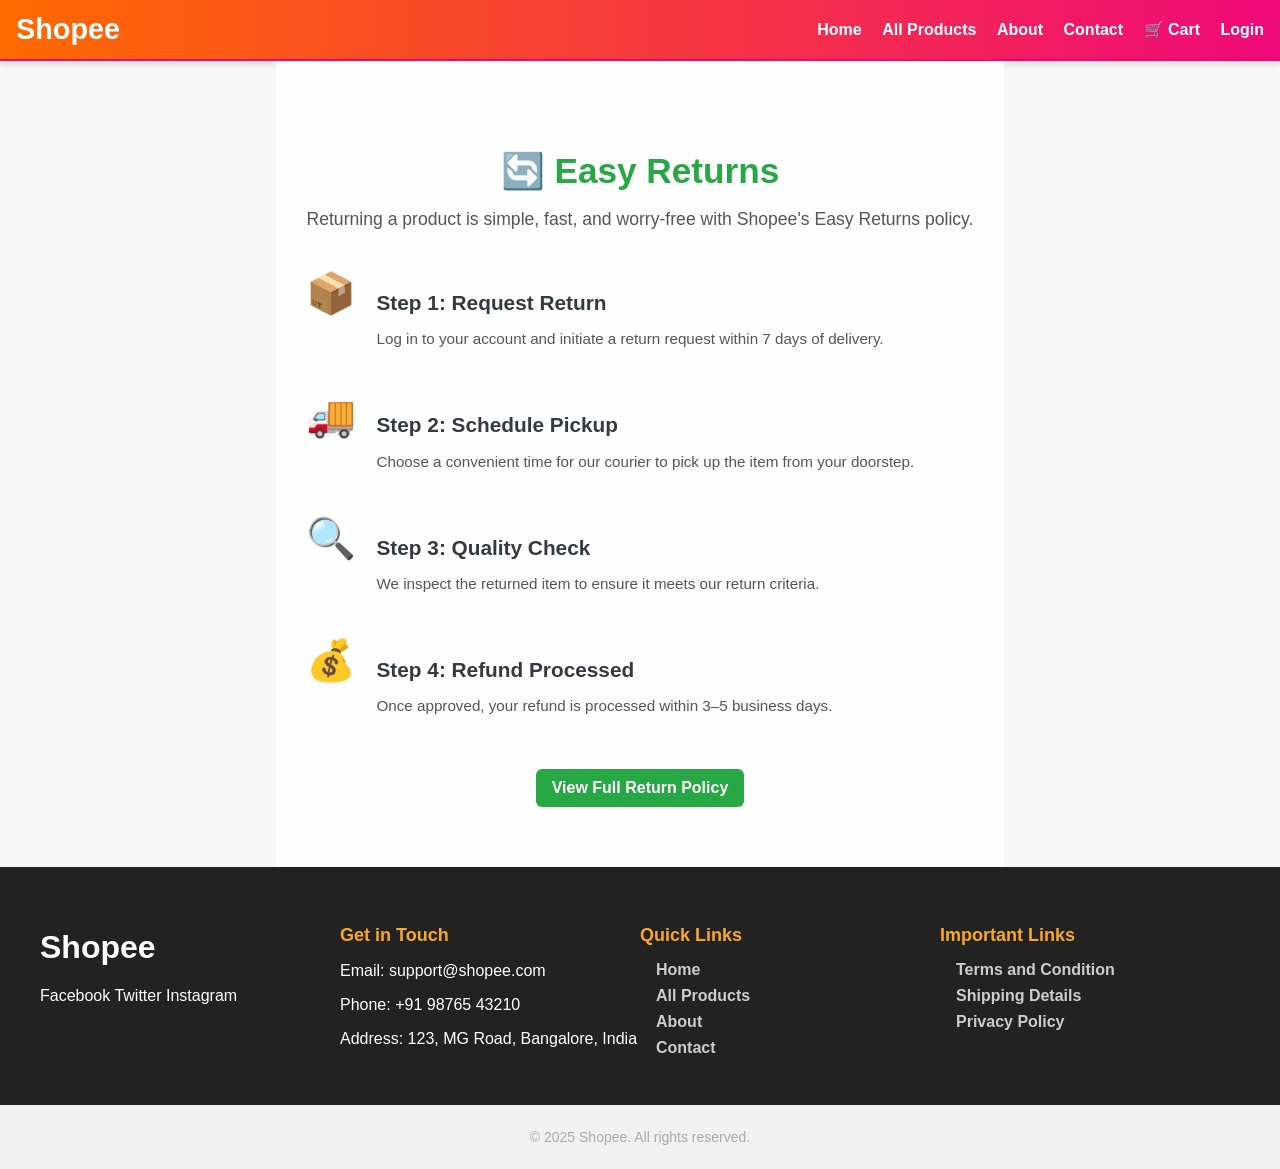
<file: services/returns.html>
<!DOCTYPE html>
<html lang="en">
<head>
    <meta charset="UTF-8">
    <meta name="viewport" content="width=device-width, initial-scale=1.0">
    <title>Document</title>
    <style>
 body {
  font-family: Arial, sans-serif;
  margin: 0;
  padding: 0;
  background-color: #f8f8f8;
  display: flex;
  flex-direction: column;
}
  main {
    flex: 1; /* This makes the main content take up remaining space */
  }
        header {
  background: linear-gradient(to right, #ff6a00, #ee0979);
  color: white;
  padding: 0.8rem 1rem;
  display: flex;
  justify-content: space-between;
  align-items: center;
  box-shadow: 0 4px 6px rgba(0, 0, 0, 0.1);
  border-bottom: 2px solid #ee0979;
  margin-bottom: 0; 
}
header h1 {
  margin: 0;
  font-size: 1.8rem; 
  font-weight: bold;
}

header h1 a {
  color: #fff; 
  text-decoration: none;
  font-family: 'Arial', sans-serif;
  transition: color 0.3s ease;
}

header h1 a:hover {
  color: #ffd700; 
}
nav a {
  color: #fff;
  text-decoration: none;
  margin-left: 1rem;
  font-weight: bold;
  transition: color 0.3s ease;
}

nav a:hover {
  color: #ffd700;
}
.delivery-section {
  background-color: #f8f9fa;
  padding: 60px 30px;

}
footer {
  background-color: #222;
  color: #fff;
  width: 100%;
}

.footer-content {
  display: flex;
  flex-wrap: nowrap; /* Force single row */
  justify-content: space-between;
  align-items: flex-start;
  padding: 40px 20px;
  max-width: 1200px;
  margin: auto;
}

.footer-section {
  flex: 1; /* Equal space for all columns */
  min-width: 200px; /* Prevent shrinking too much */
}

.footer-section h3 {
  margin-bottom: 15px;
  font-size: 18px;
  color: #f9a825;
}

.footer-section a {
  display: block;
  color: #ccc;
  text-decoration: none;
  margin-bottom: 8px;
}

.footer-section a:hover {
  color: #fff;
}

.footer-bottom {
  text-align: center;
  padding: 15px 10px;
  background-color: #111;
  font-size: 14px;
  color: #aaa;
  width: 100%;
}




/* Responsive */
@media (max-width: 768px) {
  .footer-content {
    flex-direction: column;
    text-align: center;
  }
}

.returns-section {
  background-color: #fefefe;
  padding: 60px 30px;
  max-width: 1000px;
  margin: 0 auto;
  text-align: center;
}

.returns-section h2 {
  font-size: 2.2em;
  color: #28a745;
  margin-bottom: 10px;
}

.returns-subtitle {
  font-size: 1.1em;
  color: #555;
  margin-bottom: 40px;
}

.returns-steps {
  display: flex;
  flex-direction: column;
  gap: 30px;
  margin-bottom: 40px;
}

.step {
  display: flex;
  align-items: flex-start;
  gap: 20px;
  text-align: left;
}

.step-icon {
  font-size: 2.5em;
  color: #28a745;
  flex-shrink: 0;
}

.step-text h3 {
  font-size: 1.3em;
  color: #343a40;
  margin-bottom: 8px;
}

.step-text p {
  font-size: 0.95em;
  color: #555;
}

.returns-button {
  display: inline-block;
  padding: 10px 16px;
  background-color: #28a745;
  color: #fff;
  text-decoration: none;
  border-radius: 6px;
  font-weight: bold;
  transition: background-color 0.3s ease;
}

.returns-button:hover {
  background-color: #218838;
}
.active-step {
  background-color: #e6f4ea;
  border-radius: 8px;
  padding: 10px;
  transition: background-color 0.3s ease;
}

/* Responsive */
@media (max-width: 768px) {
  .step {
    flex-direction: column;
    align-items: center;
    text-align: center;
  }

  .step-icon {
    margin-bottom: 10px;
  }
}

    </style>
</head>
<body>
    <header>
        <h1><a href="../index.html">Shopee</a></h1>
        <nav>
          <a href="../index.html">Home</a>
          <a href="all-products.html">All Products</a>
          <a href="about.html">About</a>
          <a href="contact.html">Contact</a>
          <a href="cart.html">🛒 Cart</a>
          <a href="login.html">Login</a>
        </nav>
      </header>
      <section id="easy-returns" class="returns-section">
        <h2>🔄 Easy Returns</h2>
        <p class="returns-subtitle">Returning a product is simple, fast, and worry-free with Shopee's Easy Returns policy.</p>
      
        <div class="returns-steps">
          <div class="step">
            <div class="step-icon">📦</div>
            <div class="step-text">
              <h3>Step 1: Request Return</h3>
              <p>Log in to your account and initiate a return request within 7 days of delivery.</p>
            </div>
          </div>
      
          <div class="step">
            <div class="step-icon">🚚</div>
            <div class="step-text">
              <h3>Step 2: Schedule Pickup</h3>
              <p>Choose a convenient time for our courier to pick up the item from your doorstep.</p>
            </div>
          </div>
      
          <div class="step">
            <div class="step-icon">🔍</div>
            <div class="step-text">
              <h3>Step 3: Quality Check</h3>
              <p>We inspect the returned item to ensure it meets our return criteria.</p>
            </div>
          </div>
      
          <div class="step">
            <div class="step-icon">💰</div>
            <div class="step-text">
              <h3>Step 4: Refund Processed</h3>
              <p>Once approved, your refund is processed within 3–5 business days.</p>
            </div>
          </div>
        </div>
      
        <div class="returns-cta">
          <a href="/returns-policy" class="returns-button">View Full Return Policy</a>
        </div>
      </section>
      
      
      
      <footer>
        <div class="footer-content">
          <!-- Column 1: Social Media + Logo -->
          <div class="footer-section social-media">
            <div class="logo">
              <h1>Shopee</h1>
               </div>
            <i class="fab fa-facebook-f"></i> Facebook</a>
            <i class="fab fa-twitter"></i> Twitter</a>
            <i class="fab fa-instagram"></i> Instagram</a>
          </div>
            <div class="footer-section contact-info">
            <h3>Get in Touch</h3>
            <p>Email: support@shopee.com</p>
            <p>Phone: +91 98765 43210</p>
            <p>Address: 123, MG Road, Bangalore, India</p>
          </div>
          
      
          <!-- Column 3: Quick Links -->
          <div class="footer-section menu">
            <h3>Quick Links</h3>
            <nav>
              <a href="index.html">Home</a>
              <a href="all-products.html">All Products</a>
              <a href="about.html">About</a>
              <a href="contact.html">Contact</a>
            </nav>
          </div>
      
          <!-- Column 4: Important Links -->
          <div class="footer-section important-links">
            <h3>Important Links</h3>
            <nav>
              <a href="#">Terms and Condition</a>
              <a href="#">Shipping Details</a>
              <a href="#">Privacy Policy</a>
            </nav>
          </div>
        </div>
      
        <!-- Bottom Center Copyright -->
        <div class="footer-bottom" style="text-align: center; padding: 10px 0; background-color: #f1f1f1;">
          <p>&copy; 2025 Shopee. All rights reserved.</p>
        </div>
      </footer>
      
</body>
<script>
  // Smooth scroll to Easy Returns section
document.querySelector('.learn-more[href="/services/returns"]').addEventListener('click', function(e) {
  e.preventDefault();
  document.getElementById('easy-returns').scrollIntoView({ behavior: 'smooth' });
});

// Optional: Highlight step when clicked (for visual feedback)
document.querySelectorAll('.returns-steps .step').forEach(step => {
  step.addEventListener('click', () => {
    document.querySelectorAll('.returns-steps .step').forEach(s => s.classList.remove('active-step'));
    step.classList.add('active-step');
  });
});





</script>
</html>
</file>
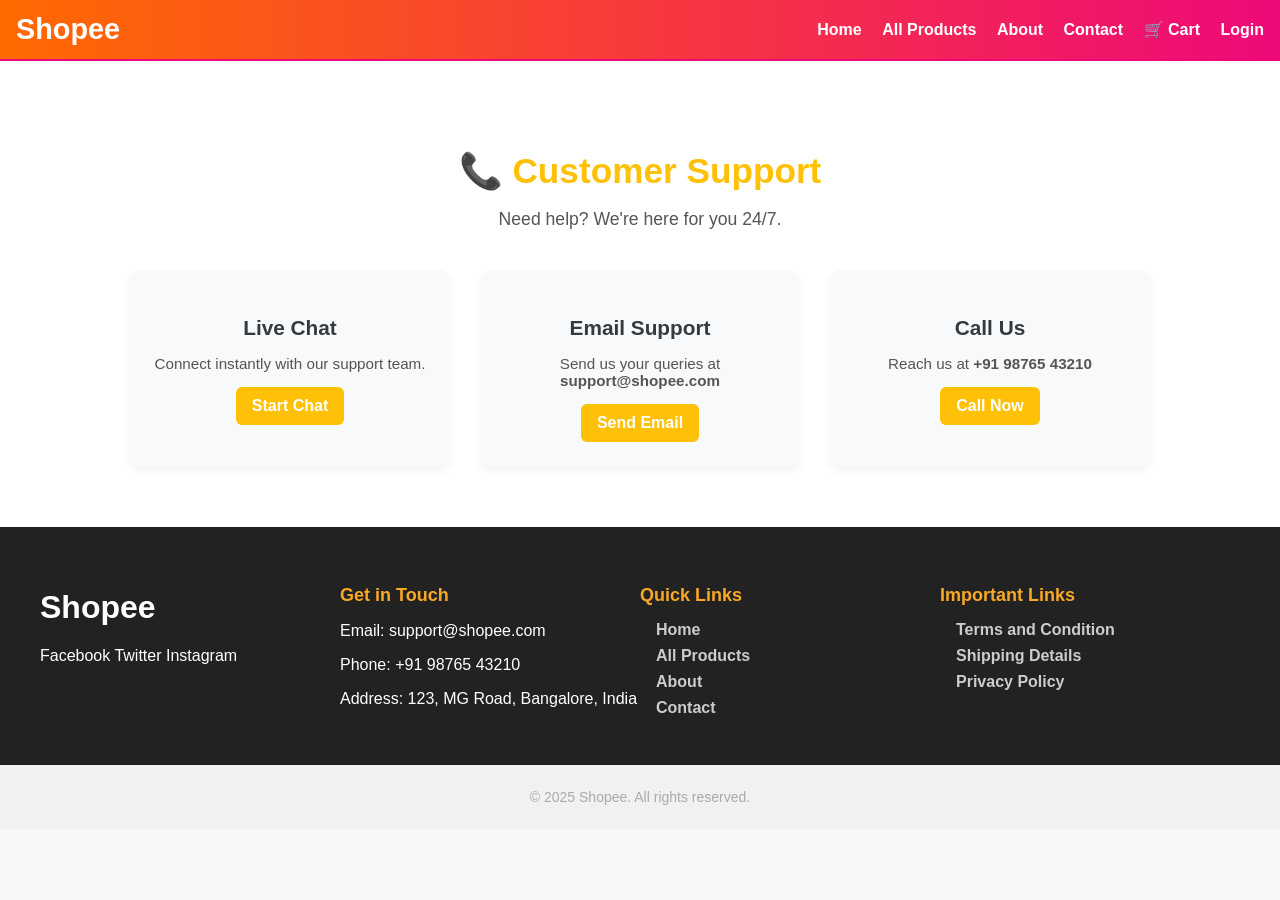
<file: services/support.html>
<!DOCTYPE html>
<html lang="en">
<head>
    <meta charset="UTF-8">
    <meta name="viewport" content="width=device-width, initial-scale=1.0">
    <title>Document</title>
    <style>
 body {
  font-family: Arial, sans-serif;
  margin: 0;
  padding: 0;
  background-color: #f8f8f8;
  display: flex;
  flex-direction: column;
}
  main {
    flex: 1; /* This makes the main content take up remaining space */
  }
        header {
  background: linear-gradient(to right, #ff6a00, #ee0979);
  color: white;
  padding: 0.8rem 1rem;
  display: flex;
  justify-content: space-between;
  align-items: center;
  box-shadow: 0 4px 6px rgba(0, 0, 0, 0.1);
  border-bottom: 2px solid #ee0979;
  margin-bottom: 0; 
}
header h1 {
  margin: 0;
  font-size: 1.8rem; 
  font-weight: bold;
}

header h1 a {
  color: #fff; 
  text-decoration: none;
  font-family: 'Arial', sans-serif;
  transition: color 0.3s ease;
}

header h1 a:hover {
  color: #ffd700; 
}
nav a {
  color: #fff;
  text-decoration: none;
  margin-left: 1rem;
  font-weight: bold;
  transition: color 0.3s ease;
}

nav a:hover {
  color: #ffd700;
}
.delivery-section {
  background-color: #f8f9fa;
  padding: 60px 30px;

}
footer {
  background-color: #222;
  color: #fff;
  width: 100%;
}

.footer-content {
  display: flex;
  flex-wrap: nowrap; /* Force single row */
  justify-content: space-between;
  align-items: flex-start;
  padding: 40px 20px;
  max-width: 1200px;
  margin: auto;
}

.footer-section {
  flex: 1; /* Equal space for all columns */
  min-width: 200px; /* Prevent shrinking too much */
}

.footer-section h3 {
  margin-bottom: 15px;
  font-size: 18px;
  color: #f9a825;
}

.footer-section a {
  display: block;
  color: #ccc;
  text-decoration: none;
  margin-bottom: 8px;
}

.footer-section a:hover {
  color: #fff;
}

.footer-bottom {
  text-align: center;
  padding: 15px 10px;
  background-color: #111;
  font-size: 14px;
  color: #aaa;
  width: 100%;
}




/* Responsive */
@media (max-width: 768px) {
  .footer-content {
    flex-direction: column;
    text-align: center;
  }
}

.support-section {
  background-color: #fff;
  padding: 60px 30px;
  text-align: center;
}

.support-section h2 {
  font-size: 2.2em;
  color: #ffc107;
  margin-bottom: 10px;
}

.support-subtitle {
  font-size: 1.1em;
  color: #555;
  margin-bottom: 40px;
}

.support-cards {
  display: flex;
  flex-wrap: wrap;
  justify-content: center;
  gap: 30px;
}

.support-card {
  background-color: #f8f9fa;
  border-radius: 10px;
  padding: 25px 20px;
  width: 280px;
  box-shadow: 0 4px 8px rgba(0,0,0,0.05);
  transition: transform 0.3s ease;
}

.support-card:hover {
  transform: translateY(-5px);
}

.support-card h3 {
  font-size: 1.3em;
  color: #343a40;
  margin-bottom: 10px;
}

.support-card p {
  font-size: 0.95em;
  color: #555;
  margin-bottom: 15px;
}

.support-btn {
  display: inline-block;
  padding: 10px 16px;
  background-color: #ffc107;
  color: #fff;
  text-decoration: none;
  border-radius: 6px;
  font-weight: bold;
  transition: background-color 0.3s ease;
}

.support-btn:hover {
  background-color: #e0a800;
}

/* Responsive */
@media (max-width: 768px) {
  .support-cards {
    flex-direction: column;
    align-items: center;
  }
}

    </style>
</head>
<body>
    <header>
        <h1><a href="../index.html">Shopee</a></h1>
        <nav>
          <a href="../index.html">Home</a>
          <a href="all-products.html">All Products</a>
          <a href="about.html">About</a>
          <a href="contact.html">Contact</a>
          <a href="cart.html">🛒 Cart</a>
          <a href="login.html">Login</a>
        </nav>
      </header>
      <section id="customer-support" class="support-section">
        <h2>📞 Customer Support</h2>
        <p class="support-subtitle">Need help? We're here for you 24/7.</p>
      
        <div class="support-cards">
          <div class="support-card">
            <h3>Live Chat</h3>
            <p>Connect instantly with our support team.</p>
            <a href="/chat" class="support-btn">Start Chat</a>
          </div>
      
          <div class="support-card">
            <h3>Email Support</h3>
            <p>Send us your queries at <strong>support@shopee.com</strong></p>
            <a href="mailto:support@shopee.com" class="support-btn">Send Email</a>
          </div>
      
          <div class="support-card">
            <h3>Call Us</h3>
            <p>Reach us at <strong>+91 98765 43210</strong></p>
            <a href="tel:+919876543210" class="support-btn">Call Now</a>
          </div>
        </div>
      </section>
      
      
      
      
      <footer>
        <div class="footer-content">
          <!-- Column 1: Social Media + Logo -->
          <div class="footer-section social-media">
            <div class="logo">
              <h1>Shopee</h1>
               </div>
            <i class="fab fa-facebook-f"></i> Facebook</a>
            <i class="fab fa-twitter"></i> Twitter</a>
            <i class="fab fa-instagram"></i> Instagram</a>
          </div>
            <div class="footer-section contact-info">
            <h3>Get in Touch</h3>
            <p>Email: support@shopee.com</p>
            <p>Phone: +91 98765 43210</p>
            <p>Address: 123, MG Road, Bangalore, India</p>
          </div>
          
      
          <!-- Column 3: Quick Links -->
          <div class="footer-section menu">
            <h3>Quick Links</h3>
            <nav>
              <a href="index.html">Home</a>
              <a href="all-products.html">All Products</a>
              <a href="about.html">About</a>
              <a href="contact.html">Contact</a>
            </nav>
          </div>
      
          <!-- Column 4: Important Links -->
          <div class="footer-section important-links">
            <h3>Important Links</h3>
            <nav>
              <a href="#">Terms and Condition</a>
              <a href="#">Shipping Details</a>
              <a href="#">Privacy Policy</a>
            </nav>
          </div>
        </div>
      
        <!-- Bottom Center Copyright -->
        <div class="footer-bottom" style="text-align: center; padding: 10px 0; background-color: #f1f1f1;">
          <p>&copy; 2025 Shopee. All rights reserved.</p>
        </div>
      </footer>
      
</body>
<script>
  document.querySelector('.learn-more[href="/services/support"]').addEventListener('click', function(e) {
  e.preventDefault();
  document.getElementById('customer-support').scrollIntoView({ behavior: 'smooth' });
});






</script>
</html>
</file>
<file: style.css>
/* Reset and base styles */
body {
  font-family: Arial, sans-serif;
  margin: 0;
  padding: 0;
  background-color: #f8f8f8;
  display: flex;
  flex-direction: column;
}

main {
  flex: 1;
  /* This makes the main content take up remaining space */
}


/* Header */
header {
  background: linear-gradient(to right, #ff6a00, #ee0979);
  color: white;
  padding: 0.8rem 1rem;
  display: flex;
  justify-content: space-between;
  align-items: center;
  box-shadow: 0 4px 6px rgba(0, 0, 0, 0.1);
  border-bottom: 2px solid #ee0979;
  margin-bottom: 0;
}

header h1 {
  margin: 0;
  font-size: 1.8rem;
  font-weight: bold;
}

header h1 a {
  color: #fff;
  text-decoration: none;
  font-family: 'Arial', sans-serif;
  transition: color 0.3s ease;
}

header h1 a:hover {
  color: #ffd700;
}

nav a {
  color: #fff;
  text-decoration: none;
  margin-left: 1rem;
  font-weight: bold;
  transition: color 0.3s ease;
}

nav a:hover {
  color: #ffd700;
}

/* Product Grid */
.products {
  padding: 2.5rem 1rem;
  text-align: center;
}

.products h2 {
  font-size: 1.8rem;
  margin-bottom: 2rem;
  position: relative;
}

.products h2::after {
  content: "";
  display: block;
  width: 50px;
  height: 3px;
  background: #ff6a00;
  margin: 8px auto 0;
  border-radius: 2px;
}

/* CAROUSEL WRAPPER */
.carousel-wrapper {
  position: relative;
  max-width: 1200px;
  margin: auto;
}

/* VIEWPORT */
.carousel-viewport {
  overflow: hidden;
  padding: 1rem 0;
}

/* TRACK */
.carousel-track {
  display: flex;
  gap: 16px;
  transition: transform 0.6s cubic-bezier(0.4, 0, 0.2, 1);
}

/* PRODUCT CARD */
.product-card {
  flex: 0 0 260px;
  /* 🔥 prevents half card */
  background: #ffffff;
  border-radius: 14px;
  padding: 1rem;
  box-shadow: 0 8px 20px rgba(0, 0, 0, 0.08);
  display: flex;
  flex-direction: column;
  text-align: center;
  overflow: hidden;
  /* 🔥 required for hover image */
  transition: transform 0.4s ease, box-shadow 0.4s ease;
}

/* CARD HOVER */
.product-card:hover {
  transform: translateY(-6px);
  box-shadow: 0 14px 30px rgba(0, 0, 0, 0.14);
}

/* IMAGE */
.product-card img {
  height: 160px;
  width: 100%;
  object-fit: contain;
  margin-bottom: 1rem;
  transition: transform 0.5s ease, filter 0.5s ease;
}

/* IMAGE HOVER EFFECT */
.product-card:hover img {
  transform: scale(1.08);
  filter: drop-shadow(0 8px 14px rgba(0, 0, 0, 0.25));
}

/* TITLE */
.product-card h3 {
  font-size: 1rem;
  min-height: 44px;
  margin-bottom: 0.4rem;
  color: #333;
}

/* PRICE */
.price {
  font-size: 1.1rem;
  font-weight: bold;
  color: #ff6a00;
  margin-bottom: 0.4rem;
}

/* STARS */
.stars {
  color: gold;
  font-size: 0.9rem;
  margin-bottom: 0.8rem;
}

/* BUTTON */
.product-card button {
  margin-top: auto;
  padding: 0.6rem;
  border: none;
  border-radius: 8px;
  background: linear-gradient(135deg, #ff6a00, #ee0979);
  color: #ffffff;
  font-size: 0.9rem;
  font-weight: bold;
  cursor: pointer;
  transition: transform 0.3s ease, box-shadow 0.3s ease;
}

/* BUTTON HOVER */
.product-card button:hover {
  transform: scale(1.05);
  box-shadow: 0 6px 14px rgba(238, 9, 121, 0.35);
}

/* NAV BUTTONS */
.nav-btn {
  position: absolute;
  top: 50%;
  transform: translateY(-50%);
  width: 40px;
  height: 40px;
  border-radius: 50%;
  border: none;
  background: #000;
  color: #fff;
  font-size: 1.2rem;
  cursor: pointer;
  z-index: 10;
  opacity: 0.85;
  transition: background 0.3s ease, transform 0.3s ease;
}

.nav-btn:hover {
  background: #ff6a00;
  transform: translateY(-50%) scale(1.1);
}

.left {
  left: -15px;
}

.right {
  right: -15px;
}

/* RESPONSIVE */
@media (max-width: 1024px) {
  .carousel-wrapper {
    max-width: 95%;
  }
}

@media (max-width: 768px) {
  .product-card {
    flex: 0 0 240px;
  }
}

@media (max-width: 480px) {
  .product-card {
    flex: 0 0 220px;
  }
}


/* TRENDING PRODUCTS SECTION */
.trending-products {
  padding: 1rem 1rem;
  background: #f8f8f8;
  text-align: center;
}

/* HEADING */
.trending-products h2 {
  font-size: 1.8rem;
  margin-bottom: 2rem;
}

.trending-products h2::after {
  content: "";
  width: 60px;
  height: 3px;
  background: #ff6a00;
  display: block;
  margin: 8px auto 0;
  border-radius: 2px;
}

/* GRID – THIS FIXES CENTERING */
.trending-grid {
  display: grid;
  grid-template-columns: repeat(3, 260px);
  gap: 2rem;
  max-width: 1200px;
  margin: 0 auto;
  /* ⭐ CENTER GRID */
  justify-content: center;
}

/* CARD */
.trending-card {
  background: #f9fafc;
  border-radius: 14px;
  padding: 1.5rem;
  box-shadow: 0 6px 18px rgba(0, 0, 0, 0.08);
  transition: transform 0.3s ease, box-shadow 0.3s ease;
}

.trending-card:hover {
  transform: translateY(-6px);
  box-shadow: 0 14px 28px rgba(0, 0, 0, 0.12);
}

/* IMAGE */
.trending-card img {
  width: 140px;
  height: 140px;
  object-fit: contain;
  margin: 0 auto 1rem;
  display: block;
  /* ⭐ CENTER IMAGE */
  transition: transform 0.4s ease;
}

.trending-card:hover img {
  transform: scale(1.08);
}

/* TEXT */
.trending-card h3 {
  font-size: 1rem;
  margin-bottom: 0.5rem;
}

.price {
  font-size: 1.2rem;
  font-weight: bold;
  color: #ff6a00;
}

.stars {
  color: gold;
  margin: 0.6rem 0 1rem;
}

/* BUTTON */
.trending-card button {
  padding: 0.6rem 1.3rem;
  border: none;
  border-radius: 8px;
  background: linear-gradient(135deg, #ff6a00, #ee0979);
  color: white;
  font-weight: bold;
  cursor: pointer;
}

.trending-card button:hover {
  transform: scale(1.05);
}

@media(max-width: 1200px) {
  .trending-grid {
    grid-template-columns: repeat(3, 260px);
  }
}

@media(max-width: 900px) {
  .trending-grid {
    grid-template-columns: repeat(2, 260px);
  }
}

@media(max-width: 600px) {
  .trending-grid {
    grid-template-columns: repeat(1, 260px);
  }
}

/* Banner */
.banner {
  display: flex;
  align-items: center;
  justify-content: space-between;
  background: linear-gradient(to right, #007bff, #00c6ff);
  color: white;
  padding: 20px;
  margin-bottom: 20px;
  box-shadow: 0 4px 6px rgba(0, 0, 0, 0.1);
}

.banner-content {
  flex: 1;
  text-align: left;
}

.banner-content h2 {
  font-size: 2rem;
  margin-bottom: 10px;
}

.banner-content p {
  font-size: 1.2rem;
  margin-bottom: 15px;
}

.banner-content .banner-btn {
  background-color: #fff;
  color: #007bff;
  padding: 10px 20px;
  text-decoration: none;
  font-weight: bold;
  border-radius: 5px;
  transition: background-color 0.3s ease, color 0.3s ease;
}

.banner-content .banner-btn:hover {
  background-color: #007bff;
  color: #fff;
}

.banner-image {
  flex: 0.6;
  text-align: center;
}

.banner-image img {
  max-width: 100%;
  height: auto;
  border-radius: 10px;
}

@media (max-width: 768px) {
  .banner {
    flex-direction: column;
    text-align: center;
  }

  .banner-image,
  .banner-content {
    flex: unset;
    width: 100%;
    margin-bottom: 20px;
  }
}

/* Recommendations Section */
.recommendations {
  padding: 1.5rem;
  background: #fff;
  border-radius: 8px;
  margin: 1rem auto;
  max-width: 800px;
  box-shadow: 0 4px 10px rgba(0, 0, 0, 0.1);
  text-align: center;
  order: 2;
}

.recommendations h2 {
  font-size: 1.5rem;
  margin-bottom: 1rem;
  color: #333;
  position: relative;
}

.recommendations h2::after {
  content: '';
  display: block;
  width: 60px;
  height: 3px;
  background: linear-gradient(to right, #ff6a00, #ee0979);
  margin: 0.5rem auto;
  border-radius: 2px;
}

/* Recommendation List */
.recommendation-list {
  list-style: none;
  padding: 0;
  margin: 0;
  display: flex;
  justify-content: center;
  gap: 1rem;
  flex-wrap: wrap;
}

.recommendation-list li {
  background: #f9f9f9;
  border: 1px solid #ddd;
  border-radius: 6px;
  padding: 0.8rem 1rem;
  font-size: 1rem;
  color: #333;
  transition: transform 0.3s ease, box-shadow 0.3s ease;
  cursor: pointer;
}

.recommendation-list li:hover {
  transform: translateY(-4px);
  box-shadow: 0 4px 8px rgba(0, 0, 0, 0.15);
  background: #fffae6;
}

/* Responsive */
@media (max-width: 600px) {
  .recommendation-list {
    flex-direction: column;
    align-items: center;
  }

  .recommendation-list li {
    width: 80%;
  }
}

footer {
  background-color: #222;
  color: #fff;
  width: 100%;
}

.footer-content {
  display: flex;
  flex-wrap: nowrap;
  /* Force single row */
  justify-content: space-between;
  align-items: flex-start;
  padding: 40px 20px;
  max-width: 1200px;
  margin: auto;
}

.footer-section {
  flex: 1;
  /* Equal space for all columns */
  min-width: 200px;
  /* Prevent shrinking too much */
}

.footer-section h3 {
  margin-bottom: 15px;
  font-size: 18px;
  color: #f9a825;
}

.footer-section a {
  display: block;
  color: #ccc;
  text-decoration: none;
  margin-bottom: 8px;
}

.footer-section a:hover {
  color: #fff;
}

.footer-bottom {
  text-align: center;
  padding: 15px 10px;
  background-color: #111;
  font-size: 14px;
  color: #aaa;
  width: 100%;
}




/* Responsive */
@media (max-width: 768px) {
  .footer-content {
    flex-direction: column;
    text-align: center;
  }
}

/* Content Image Section */
.content-image-section {
  display: flex;
  align-items: center;
  justify-content: space-between;
  padding: 20px;
  background-color: #eaeaea;
  margin: 20px 0;
  border-radius: 8px;
}

.content-image-section .content {
  flex: 1;
  padding-right: 20px;
}

.content-image-section .content h2 {
  font-size: 2rem;
  margin-bottom: 10px;
}

.content-image-section .content p {
  font-size: 1.2rem;
  margin-bottom: 15px;
}

.content-image-section .content .btn {
  background-color: #007bff;
  color: #fff;
  padding: 10px 20px;
  text-decoration: none;
  border-radius: 5px;
  transition: background-color 0.3s ease;
}

.content-image-section .content .btn:hover {
  background-color: #0056b3;
}

.content-image-section .image {
  flex: 1;
  text-align: center;
}

.content-image-section .image img {
  max-width: 50%;
  height: auto;
  border-radius: 10px;
}

.products h2 {
  text-align: center;
  position: relative;
  font-size: 2rem;
  color: #333;
  margin-bottom: 1rem;
}

.products h2::after {
  content: '';
  display: block;
  width: 80px;
  height: 4px;
  background: linear-gradient(to right, #ff6a00, #ee0979);
  margin: 0.5rem auto 0;
  border-radius: 2px;
}

#discount-popup {
  background: #28a745;
  color: #fff;
  width: 300px;
  /* Small box */
  margin: 0 auto 20px auto;
  /* Center and add space below */
  padding: 1rem 1.5rem;
  font-size: 0.9rem;
  border-radius: 8px;
  box-shadow: 0 2px 6px rgba(0, 0, 0, 0.2);
  display: none;
  /* Hidden initially */
  position: relative;
  /* For button positioning */
  opacity: 0;
  transition: opacity 0.3s ease;
  text-align: center;
  font-weight: bold;
}

.code {
  color: #FFD700;
}

#discount-popup.show {
  display: block;
  opacity: 1;
}

#discount-popup button {
  position: absolute;
  top: 8px;
  right: 12px;
  background: transparent;
  border: none;
  color: #fff;
  font-size: 1.2rem;
  cursor: pointer;
  transition: background 0.3s ease, color 0.3s ease;
}

#discount-popup button:hover {
  background: rgba(255, 255, 255, 0.2);
  color: #ff6a00;
  border-radius: 50%;
}

/* Section Heading */
/* ===============================

   NEW ARRIVALS – MATCH TRENDING UI

================================ */

.new-arrivals {

  text-align: center;

  margin: 4rem auto;

  padding: 0 1rem;

}

.new-arrivals h2 {

  font-size: 2rem;

  font-weight: 600;

  margin-bottom: 1.5rem;

  color: #222;

  position: relative;

}

.new-arrivals h2::after {

  content: "";

  display: block;

  width: 70px;

  height: 3px;

  background: #ff6a00;

  margin: 0.6rem auto 0;

  border-radius: 2px;

}

/* Container – DO NOT TOUCH GRID */

.card-container {

  display: flex;

  justify-content: center;

  gap: 2rem;

  flex-wrap: wrap;

}

/* Card */

.new-arrival-card {

  width: 250px;

  background: #ffffff;

  border-radius: 14px;

  padding: 1.2rem 1rem 1.4rem;

  box-shadow: 0 8px 22px rgba(0, 0, 0, 0.08);

  transition: transform 0.35s ease, box-shadow 0.35s ease;

  display: flex;

  flex-direction: column;

  align-items: center;

  overflow: hidden;

}

.new-arrival-card:hover {

  transform: translateY(-6px);

  box-shadow: 0 16px 30px rgba(0, 0, 0, 0.14);

}

/* Image */

.new-arrival-card img {

  width: 100%;

  height: 160px;

  object-fit: contain;

  margin-bottom: 0.8rem;

  transition: transform 0.45s ease, filter 0.45s ease;

}

.new-arrival-card:hover img {

  transform: scale(1.08);

  filter: drop-shadow(0 10px 14px rgba(0, 0, 0, 0.25));

}

/* Title */

.new-arrival-card h3 {

  font-size: 1rem;

  font-weight: 600;

  color: #333;

  margin: 0.6rem 0 0.3rem;

  min-height: 40px;

}

/* Price */

.new-arrival-card .price {

  font-size: 1.05rem;

  font-weight: 700;

  color: #ff6a00;

  margin-bottom: 0.2rem;

}

/* Rating */

.new-arrival-card .rating {

  color: #f4b400;

  font-size: 0.95rem;

  margin-bottom: 0.9rem;

}

/* Button */

.new-arrival-card button {

  background: linear-gradient(135deg, #ff6a00, #ee0979);

  color: #fff;

  border: none;

  padding: 0.55rem 1.1rem;

  font-size: 0.85rem;

  font-weight: 600;

  border-radius: 20px;

  cursor: pointer;

  transition: transform 0.25s ease, box-shadow 0.25s ease;

  margin-top: auto;

}

.new-arrival-card button:hover {

  transform: scale(1.05);

  box-shadow: 0 6px 14px rgba(238, 9, 121, 0.35);

}

/* Link reset */

.card-link {

  text-decoration: none;

  color: inherit;

  width: 100%;

}

.card-link:hover {

  text-decoration: none;

}

/* Mobile */

@media (max-width: 768px) {

  .new-arrival-card {

    width: 90%;

  }

}


/* Section Title */
.customer-reviews {
  text-align: center;
  margin: 3rem auto;
}

.customer-reviews h2 {
  font-size: 2rem;
  margin-bottom: 1rem;
  position: relative;
}

.customer-reviews h2::after {
  content: '';
  display: block;
  width: 120px;
  height: 3px;
  background: linear-gradient(to right, #ff6a00, #ee0979);
  margin: 0.5rem auto;
  border-radius: 2px;
}

/* Review Card Container */
.review-card-container {
  display: flex;
  justify-content: center;
  gap: 1rem;
  flex-wrap: wrap;
  margin-top: 2rem;
}

/* Individual Review Card */
.review-card {
  width: 250px;
  background: #fff;
  border: 1px solid #ddd;
  border-radius: 10px;
  padding: 1rem;
  box-shadow: 0 4px 12px rgba(0, 0, 0, 0.1);
  transition: transform 0.3s ease;
}

.review-card:hover {
  transform: translateY(-5px);
}

/* Review Text */
.review-text {
  font-size: 0.95rem;
  color: #444;
  margin-bottom: 0.8rem;
}

/* Star Rating */
.star-rating {
  color: #e74c3c;
  font-size: 1rem;
  margin-bottom: 0.8rem;
}

/* Reviewer Info */
.reviewer {
  display: flex;
  align-items: center;
  gap: 0.5rem;
}

.reviewer img {
  width: 50px;
  height: 50px;
  border-radius: 50%;
  object-fit: cover;
}

.reviewer-name {
  font-size: 0.85rem;
  font-weight: bold;
  color: #333;
}

/* Responsive */
@media (max-width: 768px) {
  .review-card-container {
    flex-direction: column;
    align-items: center;
  }

  .review-card {
    width: 90%;
  }
}




/* Services Section */
/* Service Section Container */
#services {
  padding: 40px;
  text-align: center;
  background-color: #f4f4f4;
}

/* Heading Style */
.section-heading {
  font-size: 2rem;
  margin-bottom: 1rem;
  position: relative;
  color: #333;
}

.section-heading::after {
  content: '';
  display: block;
  width: 100px;
  height: 4px;
  background: linear-gradient(to right, #ff6a00, #ee0979);
  margin: 0.5rem auto;
  border-radius: 2px;
}

/* Card Container: 4 columns */
.info-card-container {
  display: grid;
  grid-template-columns: repeat(4, 1fr);
  gap: 30px;
  max-width: 1200px;
  margin: 0 auto;
}

/* Individual Info Card */
.info-card {
  background-color: #ffffff;
  border-radius: 12px;
  box-shadow: 0 8px 16px rgba(0, 0, 0, 0.1);
  padding: 25px;
  transition: transform 0.3s ease, box-shadow 0.3s ease;
}

.info-card:hover {
  transform: translateY(-8px);
  box-shadow: 0 12px 24px rgba(0, 0, 0, 0.15);
}

.info-card h3 {
  font-size: 1.4em;
  margin-bottom: 15px;
  color: #007bff;
}

.info-card p {
  font-size: 1em;
  color: #495057;
  margin-bottom: 15px;
}

/* Learn More Button: smaller size */
.learn-more {
  display: inline-block;
  padding: 6px 12px;
  font-size: 0.85em;
  background-color: #007bff;
  color: #ffffff;
  text-decoration: none;
  border-radius: 4px;
  font-weight: 600;
  transition: background-color 0.3s ease;
}

.learn-more:hover {
  background-color: #0056b3;
}

/* Responsive: stack cards on smaller screens */
@media (max-width: 992px) {
  .info-card-container {
    grid-template-columns: repeat(2, 1fr);
  }
}

@media (max-width: 576px) {
  .info-card-container {
    grid-template-columns: 1fr;
  }
}
</file>
<file: about.css>
body,html {
  height: 100%;
  font-family: Arial, sans-serif;
  margin: 0;
  padding: 0;
  background-color: #f8f8f8;
  display: flex;
  flex-direction: column;
}
  main {
    flex: 1; /* This makes the main content take up remaining space */
  }
header {
    background: linear-gradient(to right, #ff6a00, #ee0979);
    color: white;
    padding: 0.8rem 1rem;
    display: flex;
    justify-content: space-between;
    align-items: center;
    box-shadow: 0 4px 6px rgba(0, 0, 0, 0.1);
    border-bottom: 2px solid #ee0979;
  }
  header h1 {
    margin: 0;
    font-size: 1.8rem; 
    font-weight: bold;
  }
  
  header h1 a {
    color: #fff; 
    text-decoration: none;
    font-family: 'Arial', sans-serif;
    transition: color 0.3s ease;
  }
  
  header h1 a:hover {
    color: #ffd700; /* Gold on hover */
  }
  nav a {
    color: #fff;
    text-decoration: none;
    margin-left: 1rem;
    font-weight: bold;
    transition: color 0.3s ease;
  }
  
  nav a:hover {
    color: #ffd700;
  }
  footer {
    background-color: #333; 
    color: #fff; 
    padding: 20px;
    font-size: 0.8rem;
    display: flex;
    justify-content: space-between;
    align-items: flex-start;
  }
  
  footer .footer-content {
    display: flex;
    justify-content: space-between;
    width: 100%;
    max-width: 1200px;
  }
  
  footer .footer-content .reserved {
    text-align: left;
    flex: 1;
  }
  
  footer .footer-content nav {
    text-align: left;
    flex: 1;
    display: flex;
    flex-direction: column;
    justify-content: flex-start;
    align-items: flex-start;
    padding-left: 20px; 
  }
  
  footer .footer-content nav a {
    color: #ccc;
    margin: 5px 0;
    text-decoration: none;
    font-size: 0.8rem;
    display: inline-block; 
    width: 150px; 
  }
  
  footer .footer-content .social-media {
    text-align: right;
    flex: 1;
    display: flex;
    flex-direction: column;
    justify-content: flex-start;
    align-items: flex-end;
    padding-right: 20px; 
  }
  
  footer .footer-content .social-media a {
    color: #ccc;
    text-decoration: none;
    font-size: 0.8rem;
    display: inline-block; 
    width: 150px; 
    text-align: left; 
    margin: 5px 0;
    padding-left: 10px; 
  }
  
  footer .footer-content .social-media a i {
    font-size: 1rem;
    color: #f5f5f5; 
  }
</file>
<file: all-product.css>
body,html {
  height: 100%;
  font-family: Arial, sans-serif;
  margin: 0;
  padding: 0;
  background-color: #f8f8f8;
  display: flex;
  flex-direction: column;
}
  main {
    flex: 1; /* This makes the main content take up remaining space */
  }
header {
    background: linear-gradient(to right, #ff6a00, #ee0979);
    color: white;
    padding: 0.8rem 1rem;
    display: flex;
    justify-content: space-between;
    align-items: center;
    box-shadow: 0 4px 6px rgba(0, 0, 0, 0.1);
    border-bottom: 2px solid #ee0979;
  }
  header h1 {
    margin: 0;
    font-size: 1.8rem; 
    font-weight: bold;
  }
  
  header h1 a {
    color: #fff; 
    text-decoration: none;
    font-family: 'Arial', sans-serif;
    transition: color 0.3s ease;
  }
  
  header h1 a:hover {
    color: #ffd700; /* Gold on hover */
  }
  nav a {
    color: #fff;
    text-decoration: none;
    margin-left: 1rem;
    font-weight: bold;
    transition: color 0.3s ease;
  }
  
  nav a:hover {
    color: #ffd700;
  }
  footer {
    background-color: #333; 
    color: #fff; 
    padding: 20px;
    font-size: 0.8rem;
    display: flex;
    justify-content: space-between;
    align-items: flex-start;
  }
  
  footer .footer-content {
    display: flex;
    justify-content: space-between;
    width: 100%;
    max-width: 1200px;
  }
  
  footer .footer-content .reserved {
    text-align: left;
    flex: 1;
  }
  
  footer .footer-content nav {
    text-align: left;
    flex: 1;
    display: flex;
    flex-direction: column;
    justify-content: flex-start;
    align-items: flex-start;
    padding-left: 20px; 
  }
  
  footer .footer-content nav a {
    color: #ccc;
    margin: 5px 0;
    text-decoration: none;
    font-size: 0.8rem;
    display: inline-block; 
    width: 150px; 
  }
  
  footer .footer-content .social-media {
    text-align: right;
    flex: 1;
    display: flex;
    flex-direction: column;
    justify-content: flex-start;
    align-items: flex-end;
    padding-right: 20px; 
  }
  
  footer .footer-content .social-media a {
    color: #ccc;
    text-decoration: none;
    font-size: 0.8rem;
    display: inline-block; 
    width: 150px; 
    text-align: left; 
    margin: 5px 0;
    padding-left: 10px; 
  }
  
  footer .footer-content .social-media a i {
    font-size: 1rem;
    color: #f5f5f5; 
  }
</file>
<file: cart.css>
body,html {
  height: 100%;
  font-family: Arial, sans-serif;
  margin: 0;
  padding: 0;
  background-color: #f8f8f8;
  display: flex;
  flex-direction: column;
}
  main {
    flex: 1; /* This makes the main content take up remaining space */
  }
header {
    background: linear-gradient(to right, #ff6a00, #ee0979);
    color: white;
    padding: 0.8rem 1rem;
    display: flex;
    justify-content: space-between;
    align-items: center;
    box-shadow: 0 4px 6px rgba(0, 0, 0, 0.1);
    border-bottom: 2px solid #ee0979;
  }
  header h1 {
    margin: 0;
    font-size: 1.8rem; 
    font-weight: bold;
  }
  
  header h1 a {
    color: #fff; 
    text-decoration: none;
    font-family: 'Arial', sans-serif;
    transition: color 0.3s ease;
  }
  
  header h1 a:hover {
    color: #ffd700; /* Gold on hover */
  }
  nav a {
    color: #fff;
    text-decoration: none;
    margin-left: 1rem;
    font-weight: bold;
    transition: color 0.3s ease;
  }
  
  nav a:hover {
    color: #ffd700;
  }
  footer {
    background-color: #333; 
    color: #fff; 
    padding: 20px;
    font-size: 0.8rem;
    display: flex;
    justify-content: space-between;
    align-items: flex-start;
  }
  
  footer .footer-content {
    display: flex;
    justify-content: space-between;
    width: 100%;
    max-width: 1200px;
  }
  
  footer .footer-content .reserved {
    text-align: left;
    flex: 1;
  }
  
  footer .footer-content nav {
    text-align: left;
    flex: 1;
    display: flex;
    flex-direction: column;
    justify-content: flex-start;
    align-items: flex-start;
    padding-left: 20px; 
  }
  
  footer .footer-content nav a {
    color: #ccc;
    margin: 5px 0;
    text-decoration: none;
    font-size: 0.8rem;
    display: inline-block; 
    width: 150px; 
  }
  
  footer .footer-content .social-media {
    text-align: right;
    flex: 1;
    display: flex;
    flex-direction: column;
    justify-content: flex-start;
    align-items: flex-end;
    padding-right: 20px; 
  }
  
  footer .footer-content .social-media a {
    color: #ccc;
    text-decoration: none;
    font-size: 0.8rem;
    display: inline-block; 
    width: 150px; 
    text-align: left; 
    margin: 5px 0;
    padding-left: 10px; 
  }
  
  footer .footer-content .social-media a i {
    font-size: 1rem;
    color: #f5f5f5; 
  }
</file>
<file: contact.css>
body,html {
  height: 100%;
  font-family: Arial, sans-serif;
  margin: 0;
  padding: 0;
  background-color: #f8f8f8;
  display: flex;
  flex-direction: column;
}
  main {
    flex: 1; /* This makes the main content take up remaining space */
  }
header {
    background: linear-gradient(to right, #ff6a00, #ee0979);
    color: white;
    padding: 0.8rem 1rem;
    display: flex;
    justify-content: space-between;
    align-items: center;
    box-shadow: 0 4px 6px rgba(0, 0, 0, 0.1);
    border-bottom: 2px solid #ee0979;
  }
  header h1 {
    margin: 0;
    font-size: 1.8rem; 
    font-weight: bold;
  }
  
  header h1 a {
    color: #fff; 
    text-decoration: none;
    font-family: 'Arial', sans-serif;
    transition: color 0.3s ease;
  }
  
  header h1 a:hover {
    color: #ffd700; /* Gold on hover */
  }
  nav a {
    color: #fff;
    text-decoration: none;
    margin-left: 1rem;
    font-weight: bold;
    transition: color 0.3s ease;
  }
  
  nav a:hover {
    color: #ffd700;
  }
  footer {
    background-color: #333; 
    color: #fff; 
    padding: 20px;
    font-size: 0.8rem;
    display: flex;
    justify-content: space-between;
    align-items: flex-start;
  }
  
  footer .footer-content {
    display: flex;
    justify-content: space-between;
    width: 100%;
    max-width: 1200px;
  }
  
  footer .footer-content .reserved {
    text-align: left;
    flex: 1;
  }
  
  footer .footer-content nav {
    text-align: left;
    flex: 1;
    display: flex;
    flex-direction: column;
    justify-content: flex-start;
    align-items: flex-start;
    padding-left: 20px; 
  }
  
  footer .footer-content nav a {
    color: #ccc;
    margin: 5px 0;
    text-decoration: none;
    font-size: 0.8rem;
    display: inline-block; 
    width: 150px; 
  }
  
  footer .footer-content .social-media {
    text-align: right;
    flex: 1;
    display: flex;
    flex-direction: column;
    justify-content: flex-start;
    align-items: flex-end;
    padding-right: 20px; 
  }
  
  footer .footer-content .social-media a {
    color: #ccc;
    text-decoration: none;
    font-size: 0.8rem;
    display: inline-block; 
    width: 150px; 
    text-align: left; 
    margin: 5px 0;
    padding-left: 10px; 
  }
  
  footer .footer-content .social-media a i {
    font-size: 1rem;
    color: #f5f5f5; 
  }
</file>
<file: login.css>
body {
  font-family: Arial, sans-serif;
  margin: 0;
  padding: 0;
  background-color: #f8f8f8;
}

header {
  background: linear-gradient(to right, #ff6a00, #ee0979);
  color: white;
  padding: 0.8rem 1rem;
  display: flex;
  justify-content: space-between;
  align-items: center;
  box-shadow: 0 4px 6px rgba(0, 0, 0, 0.1);
}

header h1 a {
  color: #fff;
  text-decoration: none;
  font-size: 1.8rem;
  font-weight: bold;
}

nav a {
  color: #fff;
  text-decoration: none;
  margin-left: 1rem;
  font-weight: bold;
}

nav a:hover {
  color: #ffd700;
}

.login-container {
  max-width: 400px;
  margin: 60px auto;
  background-color: #fff;
  padding: 30px;
  border-radius: 8px;
  box-shadow: 0 4px 12px rgba(0,0,0,0.05);
}

.login-container h2 {
  text-align: center;
  margin-bottom: 20px;
  color: #007bff;
}

form label {
  display: block;
  margin-bottom: 5px;
  font-weight: bold;
}

form input {
  width: 100%;
  padding: 10px;
  margin-bottom: 15px;
  border-radius: 6px;
  border: 1px solid #ccc;
}

button {
  width: 100%;
  padding: 12px;
  background-color: #007bff;
  color: white;
  border: none;
  border-radius: 6px;
  font-weight: bold;
  cursor: pointer;
}

button:hover {
  background-color: #0056b3;
}

.form-options {
  display: flex;
  justify-content: space-between;
  align-items: center;
  font-size: 0.9em;
  margin-top: 10px;
}

.remember-me {
  display: flex;
  align-items: center;
  gap: 6px;
  cursor: pointer;
}

.remember-me input {
  margin: 0;
}


.forgot-password {
  color: #007bff;
  text-decoration: none;
}

.forgot-password:hover {
  text-decoration: underline;
}

.signup-link {
  text-align: center;
  margin-top: 20px;
  font-size: 0.95em;
}

.signup-link a {
  color: #007bff;
  text-decoration: none;
  font-weight: bold;
}

.signup-link a:hover {
  text-decoration: underline;
}

footer {
  background-color: #222;
  color: #fff;
  padding: 20px;
  text-align: center;
}

.footer-content {
  display: flex;
  flex-wrap: wrap;
  justify-content: space-between;
  max-width: 1000px;
  margin: auto;
}

.footer-section {
  flex: 1;
  padding: 10px;
  min-width: 200px;
}

.footer-section a {
  color: #ccc;
  text-decoration: none;
  display: block;
  margin-bottom: 8px;
}

.footer-section a:hover {
  color: #fff;
}
</file>
